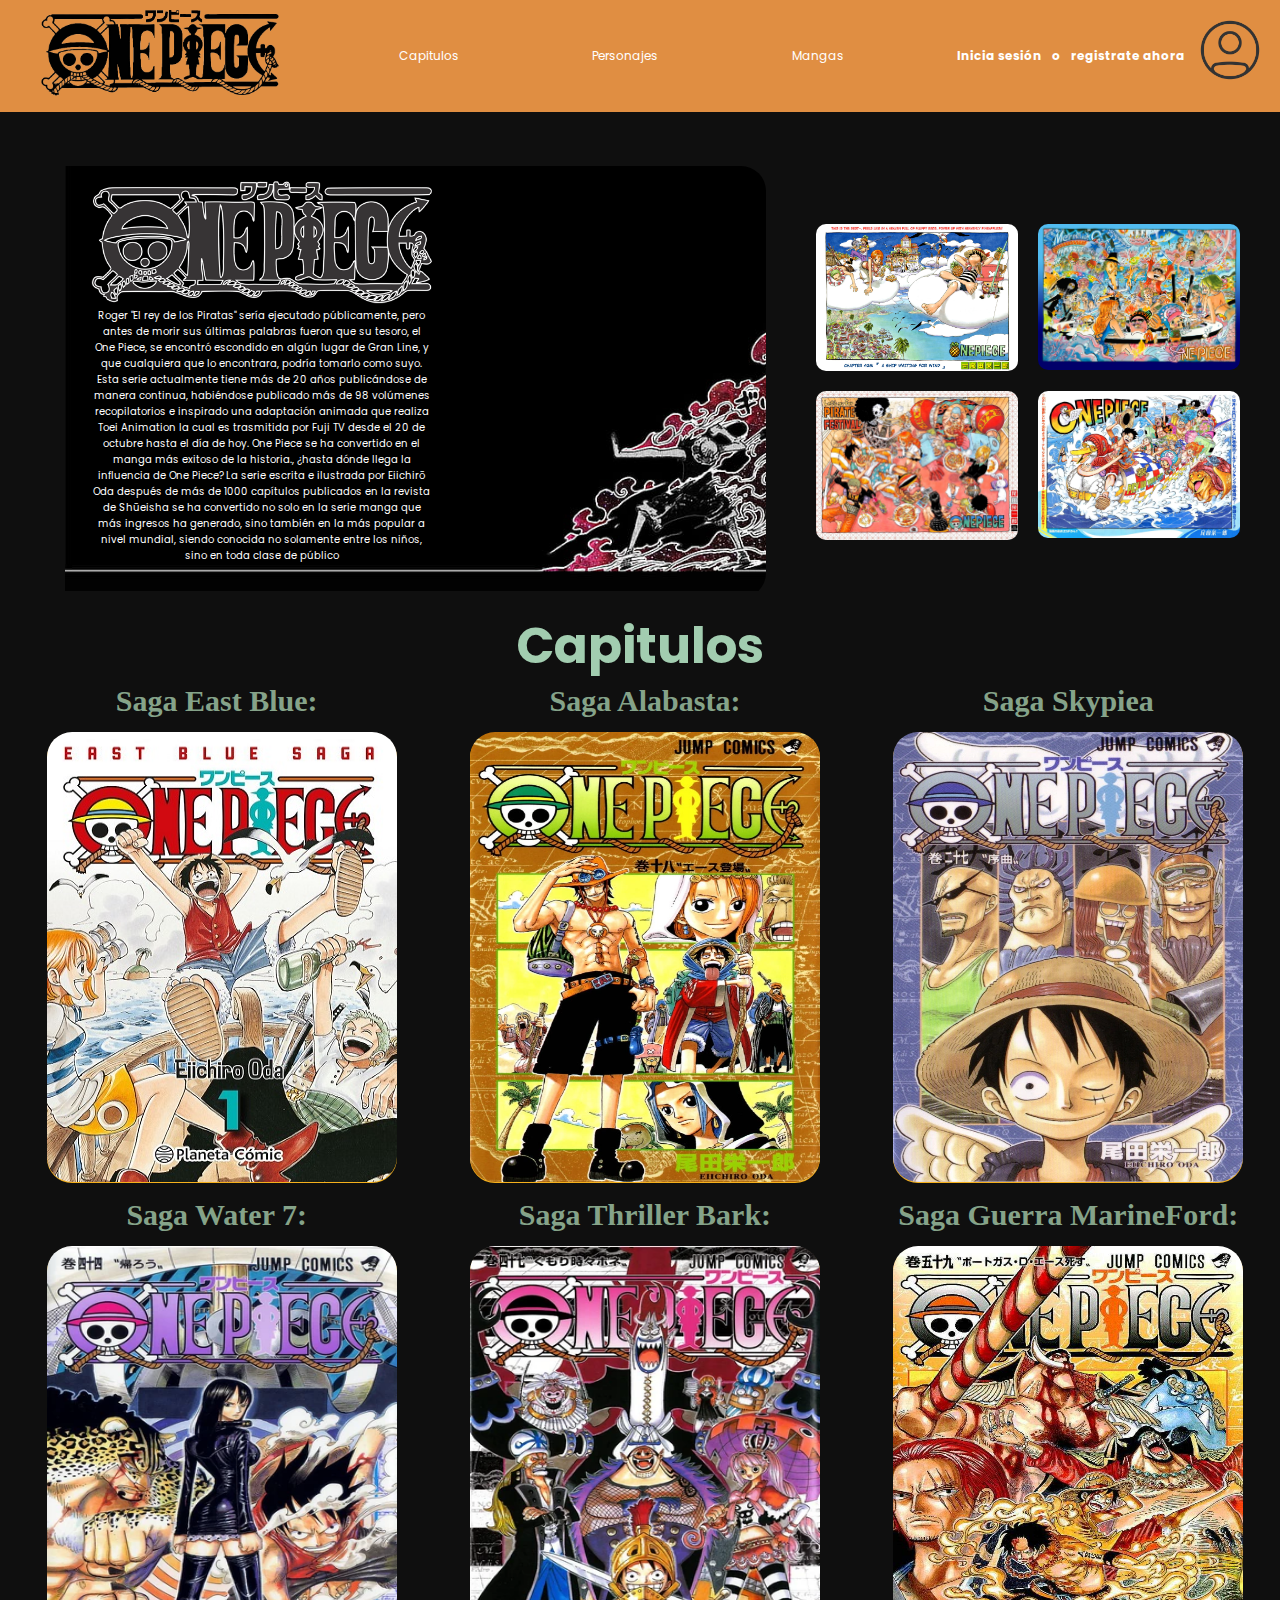
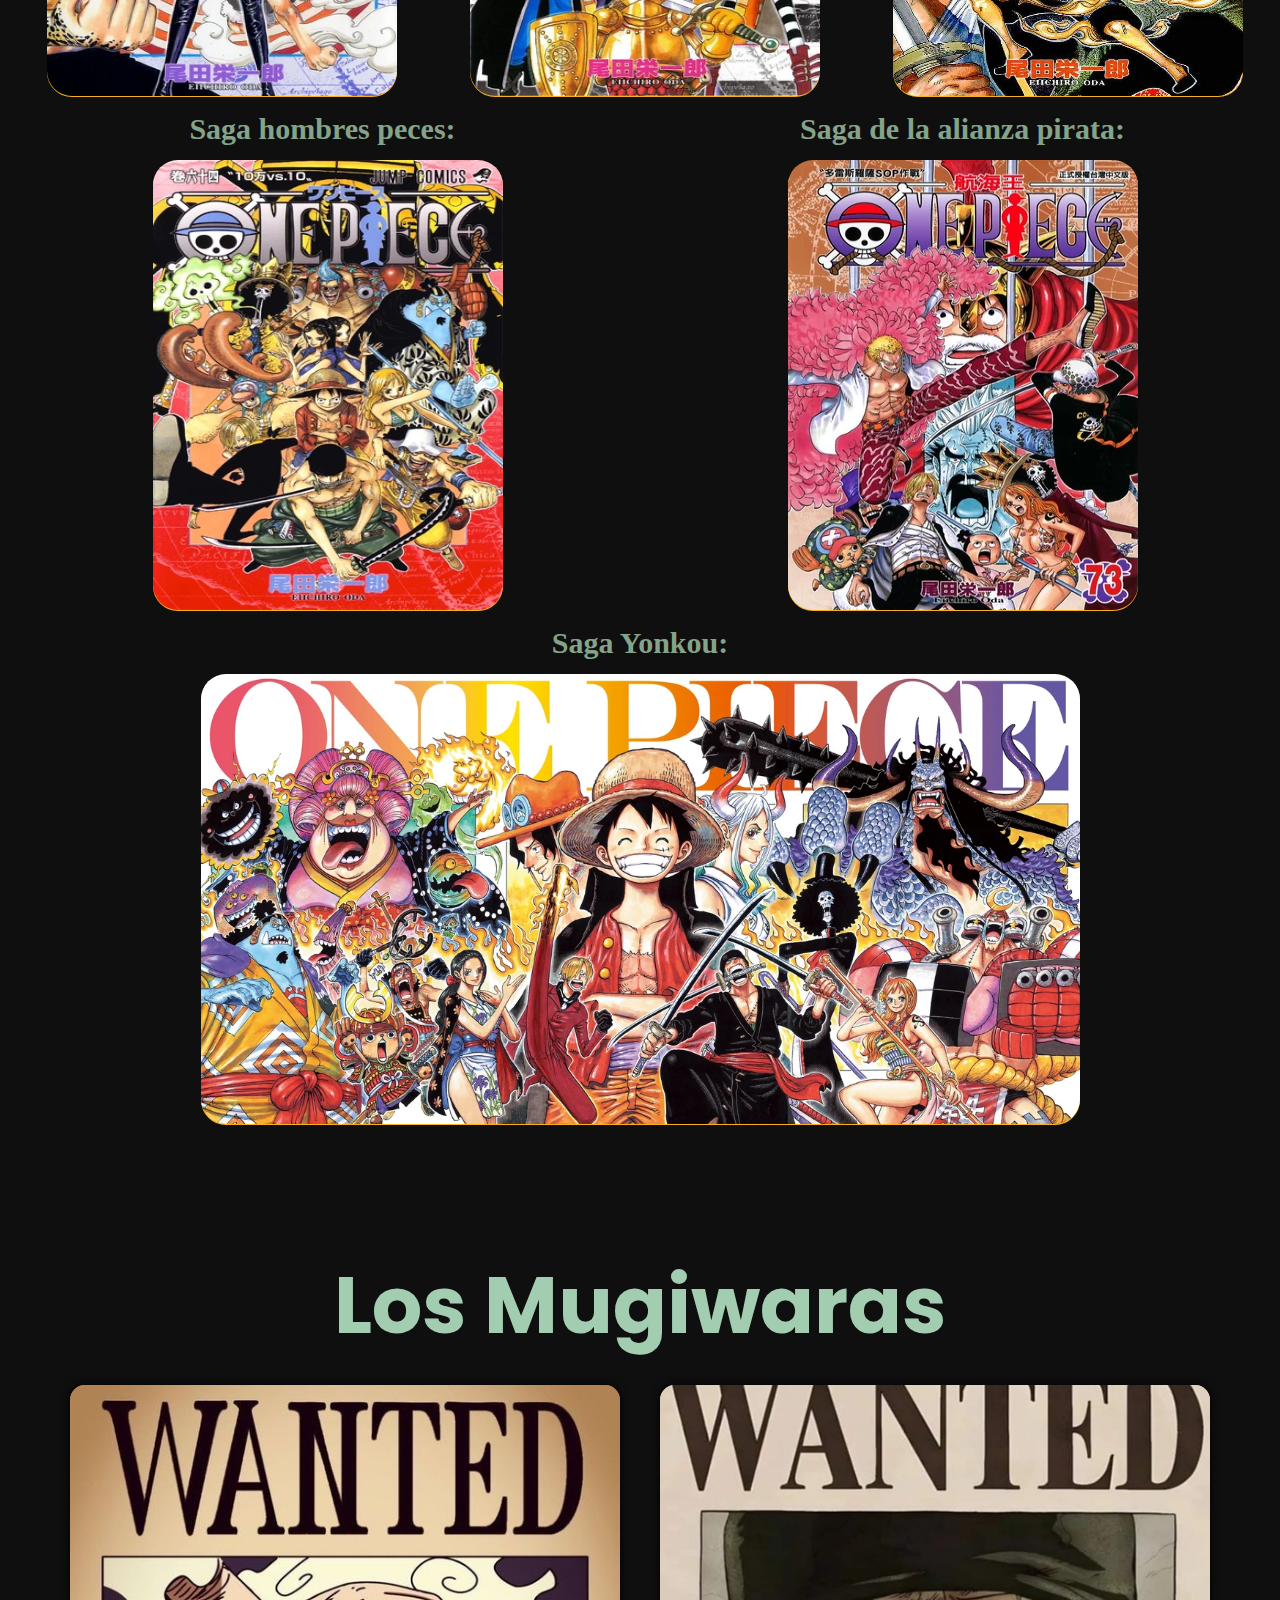
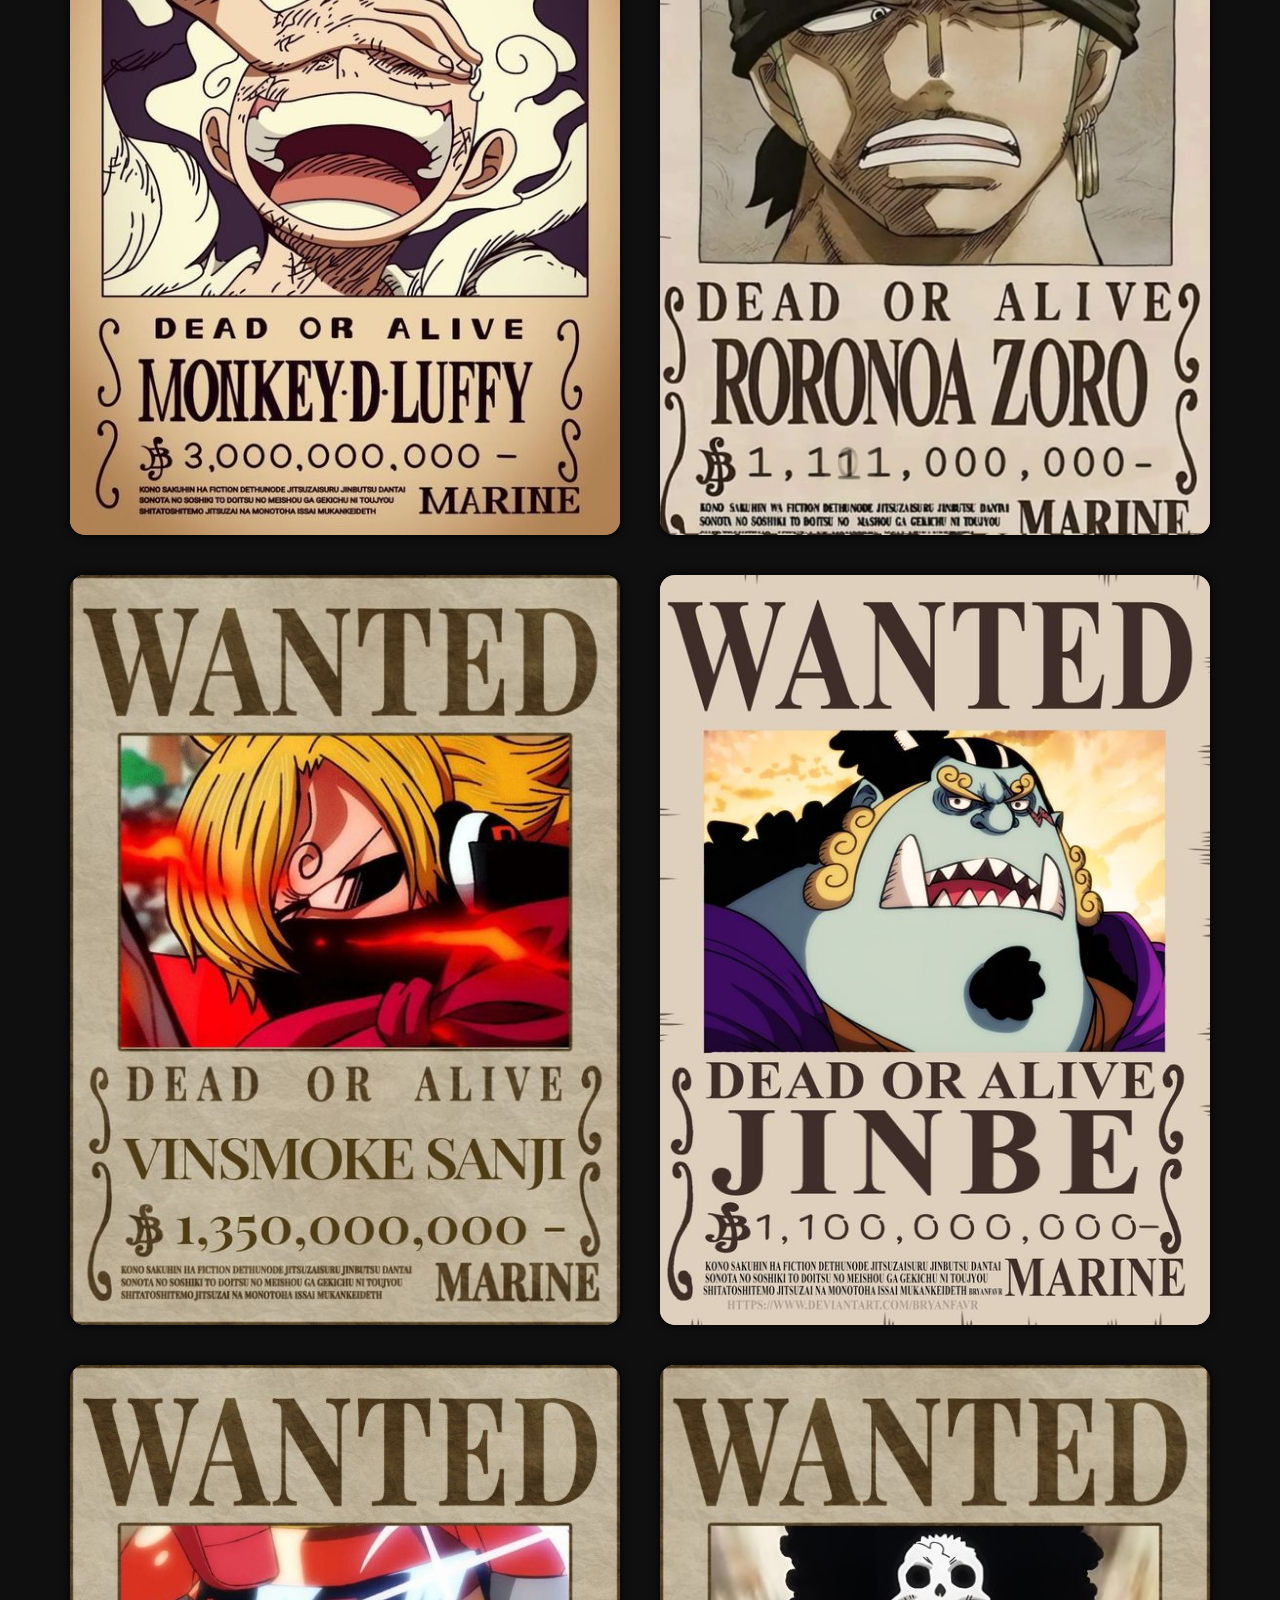
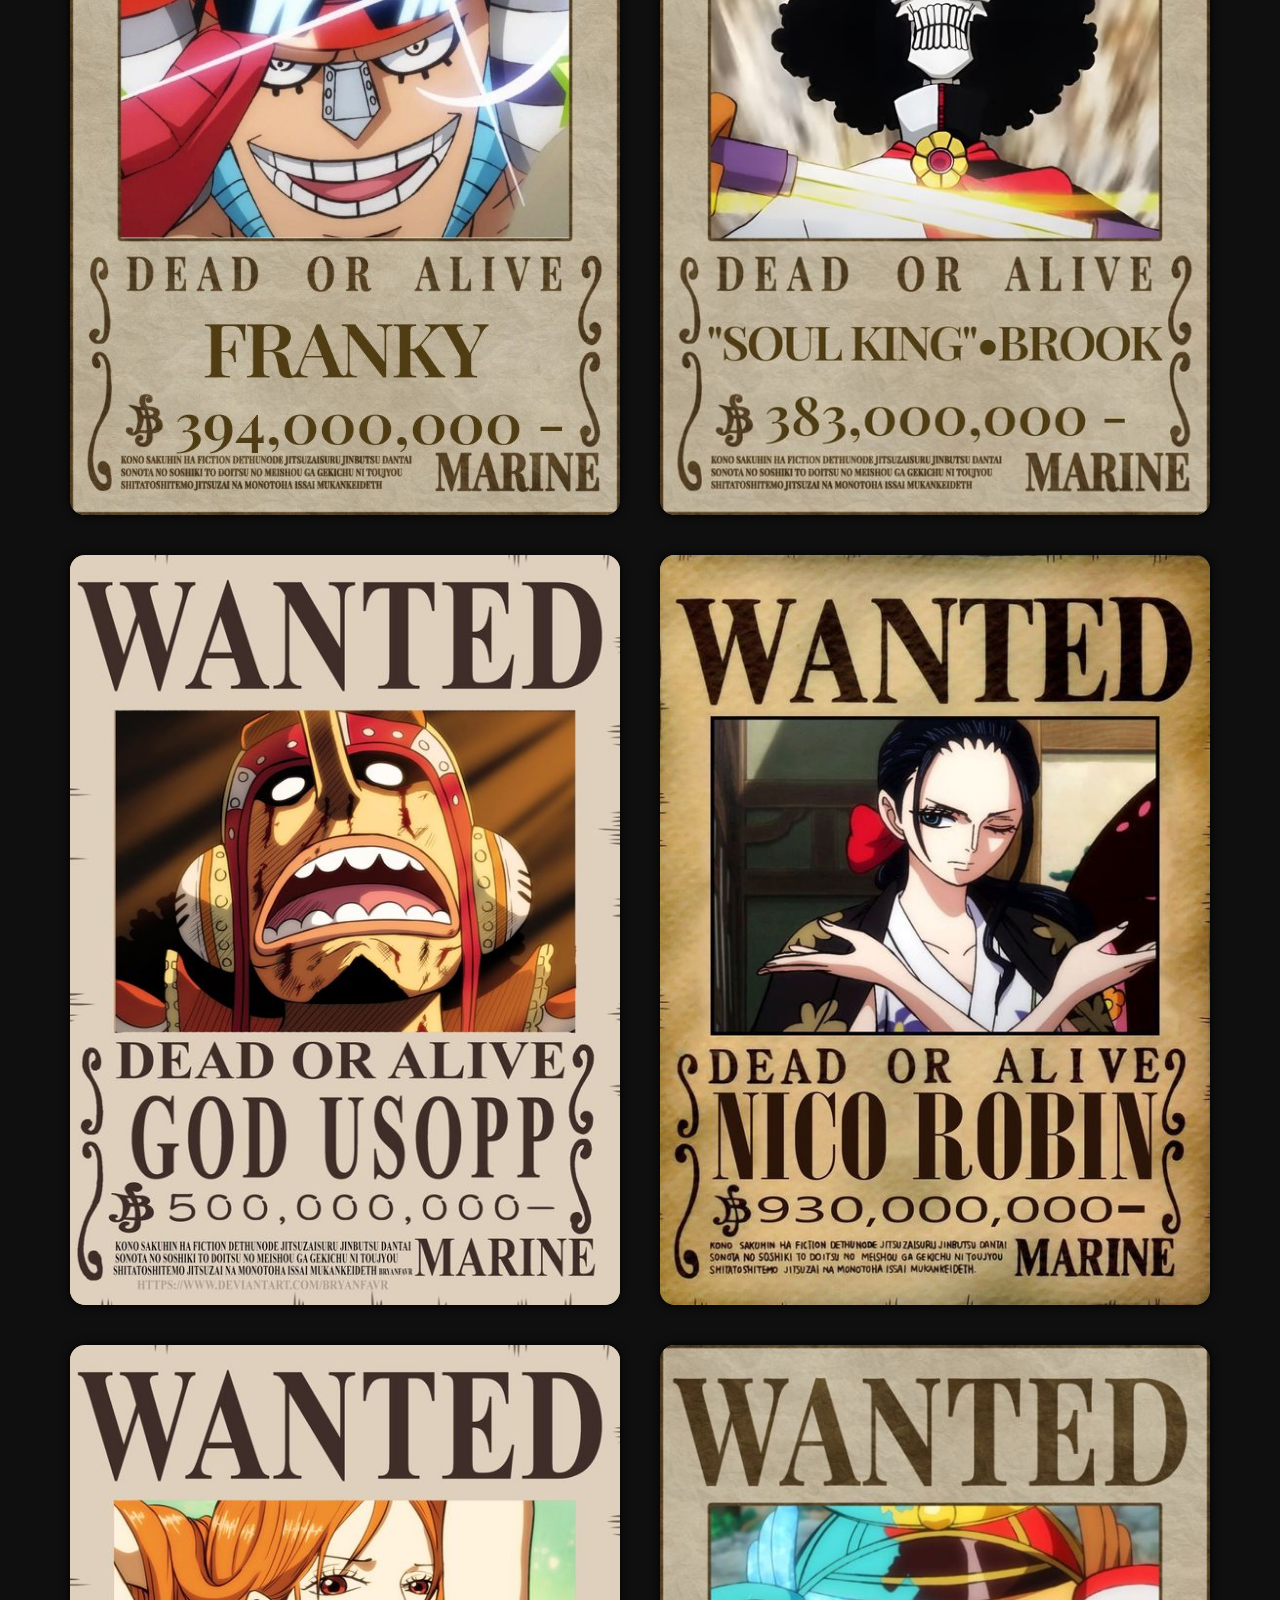
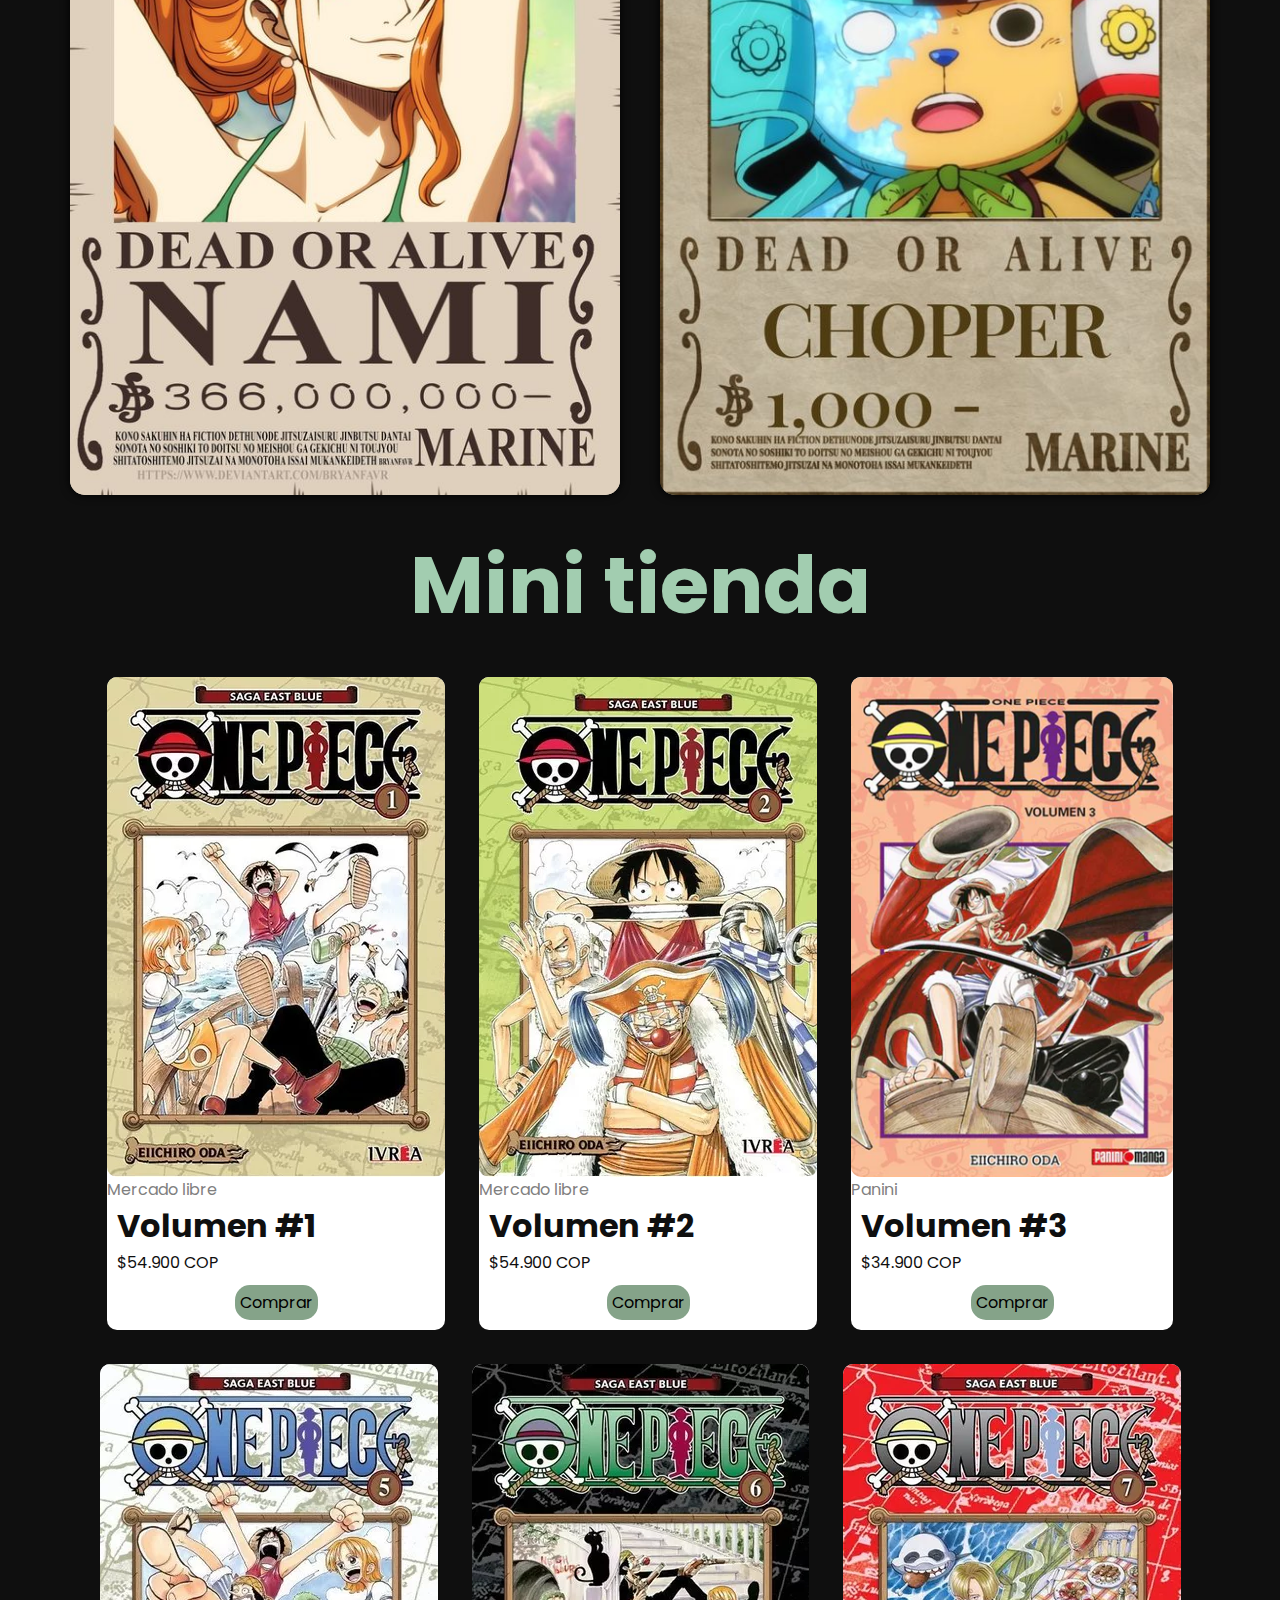
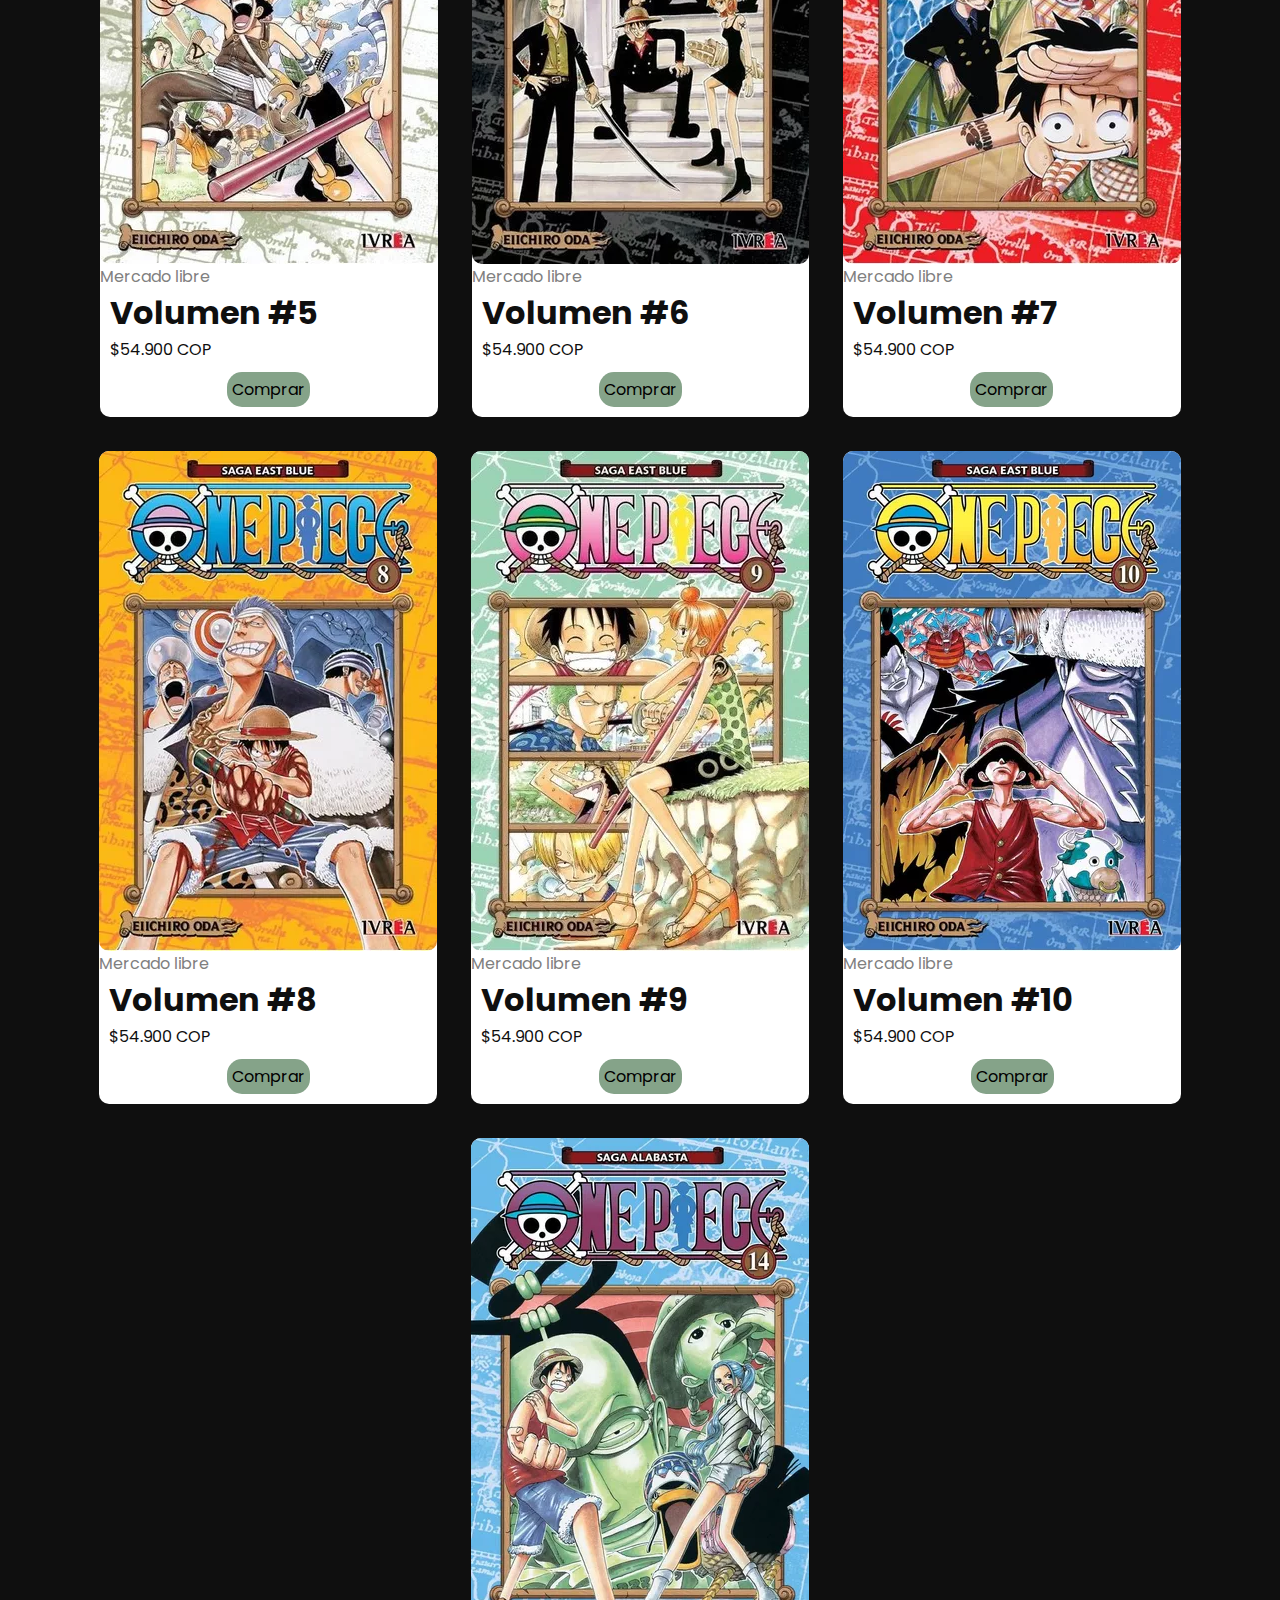
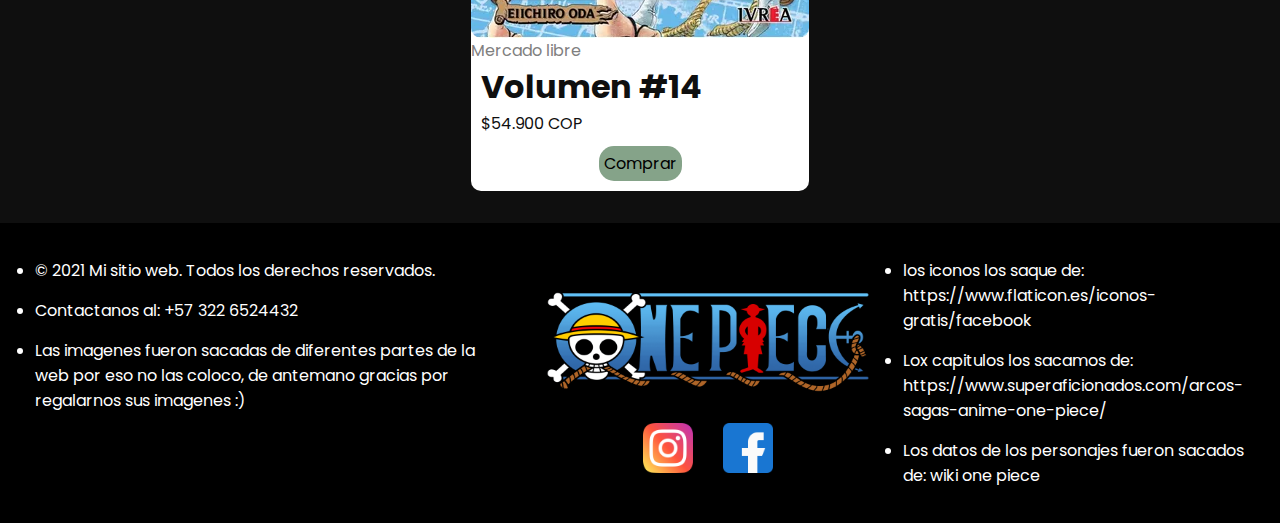
<file: index.html>
<!DOCTYPE html>
<html lang="es">

<head>
    <meta charset="UTF-8">
    <meta http-equiv="X-UA-Compatible" content="IE=edge">
    <meta name="viewport" content="width=device-width, initial-scale=1.0">
    <title>Wiki Piece</title>
    <link rel="shortcut icon" href="./Imagenes/0d8d07a763e83f93acf810ae2c523bd7.png" type="image/x-icon">
    <link rel="stylesheet" href="./styles.css">
    <meta name="viewport" content="width=device-width, user-scalable=no, initial-scale=1.0, maximum-scale=1.0, minimum-scale=1.0">
    <link rel="preconnect" href="https://fonts.googleapis.com">
    <link rel="preconnect" href="https://fonts.gstatic.com" crossorigin>
    <link href="https://fonts.googleapis.com/css2?family=Poppins:ital,wght@0,100;0,200;0,500;1,200;1,300;1,400&display=swap" rel="stylesheet">
</head>

<body>
    <section>
        <header>
            <div class="header">
                <img class="logo1" src="./Imagenes/4a7b9607bfacb357f4a8784fd6886ba4-removebg-preview.png" alt="">
    
                <a href="#Capitulos" class="btn2">
                    Capitulos
                </a>
                <a href="#Personajes" class="btn3">
                    Personajes
                </a>
                <a href="#Manga" class="btn1">
                    Mangas
                </a>
            <div class="ur">
                <a class="registro" href="./inicio sesion/inicio.html">Inicia sesión</a><p class="registro">o</p><a class="registro" href="./registro/registro.html">registrate ahora</a>
                <img class="usu"  src="./Imagenes/usu.png" alt=" usuario" > 
            </div>
            </div>

            <section class="mobile">
                <img class="logo-principal" src="Imagenes/4a7b9607bfacb357f4a8784fd6886ba4-removebg-preview.png" alt="">
                <button class="abrir-menu" id="abrir"><img src="Imagenes/menu-regular-24.png" alt=""></button>
                <nav class="nav" id="nav">
                    <button class="cerrar-menu" id="cerrar"><img class="cerrar-menu" src="Imagenes/menu-regular-24.png" alt=""></button>
                    <ul class="nav-list">
                        <li><a href="#Capitulos">Capitulos</a></li>
                        <li><a href="#Personajes">Personajes</a></li>
                        <li><a href="#Manga">Mangas</a></li>
                        <li><a href="./inicio sesion/inicio.html">Inicia Sesion</a></li>
                        <li><a href="./registro/registro.html">Registrarse</a></li>
                    </ul>
                </nav>
            </section>
        </header>
        <main>
            <section class="main-mobile">
                <div class="descripcion">
                    <p class="sipnopsis">
                        <img class="logo-sipnopsis" src="./Imagenes/54-547374_logos-transparent-one-piece-image-free-library-one.png" alt="">
                        Roger "El rey de los Piratas" sería ejecutado públicamente, pero antes
                        de
                        morir
                        sus últimas palabras fueron que su tesoro, el One Piece, se encontró escondido en
                        algún
                        lugar de Gran Line, y que cualquiera que lo encontrara, podría tomarlo como suyo.
                        Esta
                        serie
                        actualmente tiene más de 20 años publicándose de manera continua, habiéndose
                        publicado
                        más
                        de 98 volúmenes recopilatorios e inspirado una adaptación animada que realiza Toei
                        Animation
                        la cual es trasmitida por Fuji TV desde el 20 de octubre hasta el día de hoy. One
                        Piece
                        se
                        ha convertido en el manga más exitoso de la historia., ¿hasta dónde llega la
                        influencia
                        de
                        One Piece? La serie escrita e ilustrada por Eiichirō Oda después de más de 1000
                        capítulos
                        publicados en la revista de Shūeisha se ha convertido no solo en la serie manga que
                        más
                        ingresos ha generado, sino también en la más popular a nivel mundial, siendo
                        conocida no
                        solamente entre los niños, sino en toda clase de público
                    </p>
                </div>
<!--                 <div class="portadas">
                    <img class="portadas-color" src="./Imagenes/mini.jpg" alt="">
                    <img class="portadas-color" src="./Imagenes/mini2.jpg" alt="">
                    <img class="portadas-color" src="./Imagenes/mini3.jpeg" alt="">
                    <img class="portadas-color" src="./Imagenes/mini4.webp" alt="">
                </div>-->
            </section>
            <div class="contenedor-main">
                <div class="lado derecho">
                    <img class="img-sipnosis" src="./Imagenes/WhatsApp Image 2023-06-22 at 4.49.41 PM.jpeg" alt="">
                    <p class="main-sipnopsis">
                        <img src="./Imagenes/54-547374_logos-transparent-one-piece-image-free-library-one.png" alt="">
                        Roger "El rey de los Piratas" sería ejecutado públicamente, pero antes
                        de
                        morir
                        sus últimas palabras fueron que su tesoro, el One Piece, se encontró escondido en
                        algún
                        lugar de Gran Line, y que cualquiera que lo encontrara, podría tomarlo como suyo.
                        Esta
                        serie
                        actualmente tiene más de 20 años publicándose de manera continua, habiéndose
                        publicado
                        más
                        de 98 volúmenes recopilatorios e inspirado una adaptación animada que realiza Toei
                        Animation
                        la cual es trasmitida por Fuji TV desde el 20 de octubre hasta el día de hoy. One
                        Piece
                        se
                        ha convertido en el manga más exitoso de la historia., ¿hasta dónde llega la
                        influencia
                        de
                        One Piece? La serie escrita e ilustrada por Eiichirō Oda después de más de 1000
                        capítulos
                        publicados en la revista de Shūeisha se ha convertido no solo en la serie manga que
                        más
                        ingresos ha generado, sino también en la más popular a nivel mundial, siendo
                        conocida no
                        solamente entre los niños, sino en toda clase de público
                    </p>
                </div>
                <div class="imagens">
                    <img src="./Imagenes/mini.jpg" alt="">
                    <img src="./Imagenes/mini2.jpg" alt="">
                    <img src="./Imagenes/mini3.jpeg" alt="">
                    <img src="./Imagenes/mini4.webp" alt="">
                </div>

            </div>
        </main>
    </section>
    <section class="contenedor-capitulos">
        <h1 class="titulo-c" id="Capitulos">Capitulos</h1>
        <div class="capitulos">
            <p>
                <ul class="capitulos">

                    <div class="ca1">
                        <h3 class="saga">Saga East Blue:</h3>
                        <div class="c c-1">
                            <div class="imgsaga">
                                <img class="im" src="./Imagenes/one-piece-1-planeta.jpg" alt="">
                            </div>
                            <div class="pa">
                                <li>Arco Romance Dawn (o Arco Captain Morgan): episodios 1 a 4</li>
                                <li>Arco Orange Town (o Arco de Buggy, el payaso): episodios 4 a 8 </li>
                                <li>Jarabe Arco Vila: episodios 9 a 18 </li>
                                <li>Arco Baratie: episodios 19 a 30</li>
                                <li>Parque Arco Arlong: episodios 31 a 44 </li>
                                <li>Arco Banda de Buggy: After the Battle!: Episodios 46 y 47</li>
                                <li>Arco de Loguetown: episodios 45 y 48 a 53 </li>
                                <li>Arco Millenary Dragon: episodios 54 a 61 (arco de relleno) </li><br>
                            </div>
                        </div>
                    </div>

                    <div class="ca2">
                        <h3 class="saga">Saga Alabasta:</h3>
                        <div class="c c-2">
                            <div class="imgsaga">
                                <img class="im" src="./Imagenes/alabasta.jpg" alt="">
                            </div>
                            <div class="pa">
                                <li>Arco Reverse Mountain: episodios 62 y 63</li>
                                <li>Arco Whiskey Peak: episodios 64 a 67</li> 
                                <li>Arco Coby y Helmeppo: episodios 68 y 69</li>
                                <li> Arco Little Garden : episodios 70 a 77</li>
                                <li>Arco Isla Drum: episodios 78 a 91</li>
                                <li>Arco de alabastro: episodios 92 a 130</li>
                                <li>Arco post-alabastro: episodios 131 a 135 (arco de relleno)</li><br>
                            </div>
                        </div>  
                    </div>

                    <div class="ca3">
                        <h3 class="saga">Saga Skypiea</h3>
                        <div class="c c-3">
                            <div class="imgsaga">
                                <img class="im" src="./Imagenes/skypiea.webp" alt="">
                            </div>
                            <div class="pa">
                                <li>Arco Isla de los Corderos: episodios 136 a 138 (arco de relleno)</li>
                                <li>Arco Niebla Arcoiris: episodios 139 a 143 (arco de relleno)</li>
                                <li>Arco Jaya: episodios 144 a 152</li>
                                <li>Arco Skypiea: episodios 153 a 195</li>
                                <li>Arco G-8: episodios 196 a 206 (arco de relleno)</li><br>
                            </div>
                        </div>
                    </div>

                    <div class="ca4">
                        <h3 class="saga">Saga Water 7:</h3>
                        <div class="c c-4">
                            <div class="imgsaga">
                                <img class="im" src="./Imagenes/Volumen_44.webp" alt="">
                            </div>
                            <div class="pa">
                                <li>Arco Davy Back Fight (o Arco Long Ring Long Land): episodios 207 a 219</li>
                                <li>Arco Dream of the Ocean: episodios 220 a 224 (arco de relleno)</li>
                                <li>Arco Foxy Return: episodios 225 y 226 (arco de semi-relleno)</li>
                                <li>Arco Water 7: episodios 227 a 265</li>
                                <li>Arco Lobby de Enies: episodios 226 a 312</li>
                                <li>Arco Post-Enies Lobby: episodios 313 a 325</li><br>
                            </div>
                        </div>
                    </div>

                    <div class="ca5">
                        <h3 class="saga">Saga Thriller Bark:</h3>
                        <div class="c c-5">
                            <div class="imgsaga">
                                <img class="im" src="./Imagenes/Volumen_47.webp" alt="">
                            </div>
                            <div class="pa">
                                <li>Arco Adorable Earth: episodios 326 a 336 (arco de relleno)</li>
                                <li>Arco Thriller Bark: episodios 337 a 381</li>
                                <li>Arco Isla Spa: episodios 382 a 384 (arco de relleno)</li><br>
                            </div>
                        </div>
                    </div>

                    <div class="ca6">
                        <h3 class="saga">Saga Guerra MarineFord:</h3>
                        <div class="c c-6">
                            <div class="imgsaga">
                                <img class="im" src="./Imagenes/Marineford.jpg" alt="">
                            </div>
                            <div class="pa">
                                <li>Arco del archipiélago de Sabaody: episodios 385 a 407</li>
                                <li>Arco Amazon Lily: episodios 408 a 421</li>
                                <li>Arco Impel Down: episodios 422 a 425</li>
                                <li>Arco Blue Small-East: episodios 426 a 429; (arco de relleno)</li>
                                <li>Arco Impel Down: episodios 430 a 456 (continuación post-relleno)</li>
                                <li>Arco Marineford: episodios 457 a 489</li>
                                <li>Arco Post-Marineford: episodios 490 a 516</li><br>
                            </div>
                        </div>
                    </div>
                    
                    <div class="ca7">
                        <h3 class="saga">Saga hombres peces:</h3>
                        <div class="c c-7">
                            <div class="imgsaga">
                                <img class="im" src="./Imagenes/Volumen_64.webp" alt="">
                            </div>
                            <div class="pa">
                                <li>Arco Regreso a Sabaody: episodios 517 a 522</li>
                                <li>Arco Isla Tritones: episodios 523 a 574</li><br>
                            </div>
                        </div>
                    </div>

                    <div class="ca8">
                        <h3 class="saga">Saga de la alianza pirata:</h3>
                        <div class="c c-8">
                            <div class="imgsaga">
                                <img class="im" src="./Imagenes/Volumen_73.webp" alt="">
                            </div>
                            <div class="pa">
                                <li>Arco Z Ambition: episodios 575 a 578 (arco de relleno)</li>
                                <li>Arco Punk Hazard: episodios 579 a 625</li>
                                <li>Arch Buscando a César: episodios 626 a 628 (arco de relleno)</li>
                                <li>Arco Dressrosa: episodios 629 a 746</li>
                                <li>Arco Minas de Plata: episodios 747 a 750 (arco de relleno)</li><br>
                            </div>
                        </div>
                    </div>
                    
                    <div class="caja-saga-mobile">
                        <h3 class="saga">Saga Yonkou:</h3>
                        <div class="c c-10">
                            <div class="imgsaga">
                                <img class="imagen-saga-yonkou" src="./Imagenes/sagayonkou.jpg" alt="">
                            </div>
                            <div class="pa">
                                <li>Arco Zou: episodios 751 a 779</li>
                                <li>Arco Supernova Marine: episodios 780 a 782 (arco de relleno)</li>
                                <li>Arco Whole Cake: episodios 783 a 877</li>
                                <li>Arco Reverie: episodios 878 a 889</li>
                                <li>Arco País de Wano: episodios 890 a 894</li>
                                <li>Arco del Rey del Ácido Carbónico: episodios 895 y 896</li>
                                <li>Arco País de Wano (continuación): episodios 897 a 906</li>
                                <li>Arco/Episodio Madrugada de Romance: episodio 907 (episodio de relleno)</li>
                                <li>Arco País de Wano (continuación): episodios 908 a 1028</li>
                                <li>Arco El pasado de Uta: episodios 1029 a 1030 (arco de relleno)</li>
                                <li>Arco País de Wano (continuación): 1031 - 1067 (actualmente)</li><br>
                            </div>
                        </div>
                    </div>

                    <div class="ca9">
                        <h3 class="saga">Saga Yonkou:</h3>
                        <div class="c c-9">
                            <div class="imgsaga">
                                <img class="im im9" src="./Imagenes/sagayonkou-pc.jpg" alt="">
                            </div>
                            <div class="pa">
                                <li>Arco Zou: episodios 751 a 779</li>
                                <li>Arco Supernova Marine: episodios 780 a 782 (arco de relleno)</li>
                                <li>Arco Whole Cake: episodios 783 a 877</li>
                                <li>Arco Reverie: episodios 878 a 889</li>
                                <li>Arco País de Wano: episodios 890 a 894</li>
                                <li>Arco del Rey del Ácido Carbónico: episodios 895 y 896</li>
                                <li>Arco País de Wano (continuación): episodios 897 a 906</li>
                                <li>Arco/Episodio Madrugada de Romance: episodio 907 (episodio de relleno)</li>
                                <li>Arco País de Wano (continuación): episodios 908 a 1028</li>
                                <li>Arco El pasado de Uta: episodios 1029 a 1030 (arco de relleno)</li>
                                <li>Arco País de Wano (continuación): 1031 - 1067 (actualmente)</li><br>
                            </div>
                        </div>
                    </div>
                    
                </ul>
            </p>
        </div>
    </section>

        <h1 class="titulo-personajes">Los Mugiwaras</h1>
        <div id="Personajes" class="tripulacion">
            <div class="tarjeta">
                <div class="tarjeta-imagen"><img class="tarjeta-imagen-mobile" src="Imagenes/Luffy.jpg" alt=""></div>
                <div class="tarjeta-contenido">
                    <h1 class="tarjeta-titulo">Luffy</h1>
                    <p class="tarjeta-description">
                        Monkey D. Luffy  es un personaje de ficción y el protagonista principal del manga One Piece creado por Eiichirō Oda. Es apodado por los demás como "Sombrero de Paja", debido a su característico sombrero que lleva desde niño. Su cuerpo está hecho de goma, debido a haberse comido la Fruta Goma Goma (ゴムゴムの実 Gomu Gomu no Mi?). <br>
    
                        Es el capitán de la tripulación pirata conocida como los Piratas de Sombrero de Paja, fundada por él mismo para cumplir su sueño de encontrar el One Piece. Es originario del East Blue. Su recompensa es de 3.000.000.000. Forma parte de los llamados "La Peor Generación"; piratas cuya infamia es bien conocida por el mundo. Tras los eventos en el País de Wano, se le consideró uno de "Los Cuatro Emperadores", los cuatro piratas más peligrosos a ojos del mundo. <br>
                        Su principal motivación en la serie es convertirse en el Rey de los Piratas encontrando el One Piece (tesoro que encontró el anterior Rey de los Piratas, Gol D. Roger), una tarea que él continúa sin importar lo que le oponga resistencia, ya que nunca se rinde, sin importar el peligro o el obstáculo que tenga enfrente. Principalmente la serie One Piece se enfoca en las aventuras de Luffy y su tripulación a través del Grand Line. Aunque comúnmente es torpe e imprudente, se pone serio cuando alguien se encuentra en peligro, siendo alguien de temer, especialmente si es su tripulación, a los que considera su familia. 
                    </p>
                    <a class="tarjeta-boton" href="https://onepiece.fandom.com/es/wiki/Monkey_D._Luffy">¡Ver mas!</a>
                </div>
                </div>
            <div class="tarjeta2">
                <div class="tarjeta-imagen2"><img class="tarjeta-imagen-mobile" src="Imagenes/Zoro.jpg" alt=""></div>
                <div class="tarjeta-contenido2">
                    <h1 class="tarjeta-titulo">Zoro</h1>
                    <p class="tarjeta-description2">Roronoa Zoro  también conocido como "El Cazador de Piratas Roronoa Zoro", es uno de los personajes principales del manga One Piece. <br>
    
                        Fue el primer miembro en unirse a Luffy como tripulante, convirtiéndose en el combatiente1​2​ de la tripulación, y uno de sus dos espadachines, siendo el otro Brook. Es catalogado como miembro del "Trío Monstruoso", ya que es uno de los tres luchadores más fuertes en la tripulación junto con Luffy y Sanji, siendo por ello este último y Zoro vistos como la mano derecha de Luffy.3​ <br>
                        
                        Es famoso por ser un diestro de la espada, siendo usuario del estilo Santōryū, también por su mal sentido de orientación que lo lleva a estar perdiéndose constantemente y por su fuerza sobrehumana. Su sueño es convertirse en el mejor espadachín del mundo. <br>
                        
                        Zoro fue catalogado como uno de los once piratas novatos a los que se refierían como "Los Once Supernovas" a su llegada al Archipiélago Sabaody con recompensas superiores a Berrysymbol.png100.000.000, en la décima posición con una recompensa de 120.000.000 sobre su cabeza, y junto con ellos, tras el salto temporal es uno de los piratas conocidos como "La Peor Generación". Durante mucho tiempo tuvo la segunda recompensa más alta de la tripulación, hasta después de los acontecimientos de Totto Land, siendo superado por Sanji y Jinbē, quedando como el cuarto tripulante con la recompensa más alta, hasta que después de los eventos en el País de Wano volvió a ser el segundo, obteniendo su recompensa actual de Berrys 111.000.000. <br>
                    </p>
                    <a class="tarjeta-boton2" href="https://onepiece.fandom.com/es/wiki/Roronoa_Zoro">¡Ver mas!</a>
                </div>
            </div>
            <div class="tarjeta3">
                <div class="tarjeta-imagen3"><img class="tarjeta-imagen-mobile" src="Imagenes/Sanji.jpg" alt=""></div>
                <div class="tarjeta-contenido3">
                    <h1 class="tarjeta-titulo">Sanji</h1>
                    <p class="tarjeta-description3">es el cocinero de los Piratas de Sombrero de Paja. Es el quinto miembro de la tripulación, y el cuarto en unirse. Él nació en el North Blue, siendo el primer tripulante en no ser originario del East Blue. <br>
    
                        Nacido como el cuarto hijo de la familia Vinsmoke, y por ende como uno de los príncipes del Reino de Germa, Sanji se exilió de su país y renegó de su familia, yéndose al East Blue y pasando a trabajar como cocinero en el Baratie, hasta que decidió unirse a la banda. Es considerado parte del Trío Monstruoso (怪物三人組 Kaibutsu San-ningumi?) junto a Luffy y Zoro; y, como tal, es uno de los combatientes más fuertes de la tripulación. Su sueño es encontrar el mar legendario conocido como All Blue. <br>
                        
                        Después de los acontecimientos del arco de Whole Cake Island obtuvo una recompensa de 330.000.000 siendo así la tercera mas alta de la tripulación, superada solo por la de Jinbe y Luffy. A pesar de haber renunciado al apellido de su familia, el Gobierno Mundial le sigue reconociendo como parte de esta, estando su nombre de nacimiento en su cartel de recompensa. <br>
                        
                        Actualmente posee una recompensa de 1.032.000.000 que obtuvo después de los acontecimientos del arco del País de Wano, siendo la cuarta recompensa más alta de la tripulación superada por la de Luffy, Zoro y Jinbe.
                    </p>
                    <a href="https://onepiece.fandom.com/es/wiki/Sanji" class="tarjeta-boton3">¡Ver mas!</a>
                </div>
            </div>
            <div class="tarjeta4">
                <div class="tarjeta-imagen4"><img class="tarjeta-imagen-mobile" src="Imagenes/Jinbe.jpg" alt=""></div>
                <div class="tarjeta-contenido4">
                    <h1 class="tarjeta-titulo">Jinbe</h1>
                    <p class="tarjeta-description4">Jinbe el Caballero del Mar (海侠のジンベエ Kaikyō no Jinbē?) es el timonel de los Piratas de Sombrero de Paja, siendo el décimo miembro de la banda y el noveno en unirse. Es un gyojin tiburón ballena, que sirvió como antiguo capitán de los Piratas del Sol y como miembro de los Siete Señores de la Guerra del Mar.
                        Su nombre fue mencionado por primera vez por Yosaku cuando explicó el sistema de los Siete Señores de la Guerra del Mar. Sin embargo, fue introducido mucho más tarde en el arco de Impel Down. Renunció a su título como uno de los Siete Señores de la Guerra del Mar en la Batalla de Marineford, aliándose a los Piratas de Barbablanca. Durante la guerra formó una amistad con Monkey D. Luffy, y más tarde se alió con él para evitar el golpe de estado de los Nuevos Piratas Gyojin a la familia Neptune y al Reino de Ryugu. Incluso fue invitado a unirse a los Piratas de Sombrero de Paja, pero declinó debido a que aún estaba afiliado a Big Mom; sin embargo, afirmó que una vez termine sus asuntos pendientes él aceptaría y se uniría a la tripulación. <br>
                        
                        Su primera recompensa fue de Belly76.000.000. Con el tiempo, tras convertirse en el capitán de los Piratas del Sol, su recompensa se elevó a 250.000.000. Tras abandonar su puesto como uno de los Siete Señores de la Guerra del Mar, su recompensa subió nuevamente a Belly438.000.000. Tras unirse definitivamente a los Piratas de Sombrero de Paja y por participar en el asalto a Onigashima, su recompensa fue incrementada a 1.100.000.000.
                    </p>
                    <a class="tarjeta-boton4" href="https://onepiece.fandom.com/es/wiki/Jinbe">¡Ver mas!</a>
                </div>
            </div>
            <div class="tarjeta5">
                <div class="tarjeta-imagen5"><img class="tarjeta-imagen-mobile" src="Imagenes/Franky.jpg" alt=""></div>
                <div class="tarjeta-contenido5">
                    <h1 class="tarjeta-titulo">Franky</h1>
                    <p class="descripcion">Franky (フランキー Furankī?) cuyo verdadero nombre es Cutty Flam (カティ・フラム Kati Furamu?), es un cyborg (mitad androide, mitad humano) quien era el líder de la Familia Franky, un grupo de desmanteladores de Water 7 que hacen a la vez el trabajo de cazadores de recompensas. <br>
    
                        Tras los eventos de Dressrosa cuenta con una recompensa de 94.000.000. <br>
                        
                        Es el octavo miembro de la tripulación de Luffy, tomando el puesto de carpintero. Franky nació en el South Blue. Su sueño es construir una nave que sea capaz de viajar por todo el mundo. Ya construyó esta nave, el Thousand Sunny, y ahora debe verificar que navegue por todo el mundo (como alguna vez lo hizo el Oro Jackson, el barco de Gol D. Roger) y vigilar sus fallos y repararlos.
                    </p>
                    <a href="https://onepiece.fandom.com/es/wiki/Franky" class="tarjeta-boton5">¡Ver mas!</a>
                </div>
            </div>
            <div class="tarjeta6">
                <div class="tarjeta-imagen6"><img class="tarjeta-imagen-mobile" src="Imagenes/Brook.jpg" alt=""></div>
                <div class="tarjeta-contenido6">
                    <h1 class="tarjeta-titulo">Brook</h1>
                    <p class="tarjeta-description6">Es un esqueleto viviente que encontraron en un barco fantasma solo, porque habían envenenado a toda su anterior tripulación. Es el consumidor de una fruta del diablo, más concretamente la fruta Yomi Yomi, y ahora es un no-muerto traído de vuelta al mundo de los vivos como un pseudo-inmortal, debido a sus poderes. Es el noveno miembro de la banda y el octavo en aceptar unirse a la banda de Luffy, quien llevaba esperando ansiosamente un músico en su tripulación desde el comienzo de su aventura. <br>
    
                        Al principio de su historia como pirata formó parte de los Piratas Rumbar, llegando incluso a ser seleccionado como capitán por parte de lo que quedaba de la tripulación original después de que el anterior portador de ese cargo cayese enfermo junto a otros tripulantes. Brook es particularmente el más cercano a Laboon y carga consigo la última canción que compartió con su antigua tripulación, grabada en un Tone Dial, antes de que todos murieran, para ser entregada a la ballena que consideraban parte de la misma banda pirata. Antes de eso, fue el líder de un convoy de batalla en una isla, hasta el momento, desconocida.
                    </p>
                    <a href="https://onepiece.fandom.com/es/wiki/Brook" class="tarjeta-boton6">¡Ver mas!</a>
                </div>
            </div>
            <div class="tarjeta7">
                <div class="tarjeta-imagen7"><img class="tarjeta-imagen-mobile" src="Imagenes/Usopp.jpg" alt=""></div>
                <div class="tarjeta-contenido7">
                    <h1 class="tarjeta-titulo">Ussop</h1>
                    <p class="tarjeta-description7">Usopp (ウソップ Usoppu?) es el francotirador de los Piratas de Sombrero de Paja. Es el cuarto miembro de la tripulación y el tercero en unirse oficialmente. A pesar de abandonar la banda en el arco de Water 7, se volvió a unir en el arco del regreso a Water 7. <br>
    
                        Es proveniente de la villa Syrup en el East Blue. Ahí ejerció como capitán de los Piratas de Usopp, pero tras los eventos del arco de Villa Syrup, se unió a los Sombrero de Paja. Su sueño es convertirse en un valiente guerrero de los mares como su padre. Su recompensa actual es de Belly500.000.000.
                    </p>
                    <a class="tarjeta-boton7" href="https://onepiece.fandom.com/es/wiki/Usopp">¡Ver mas!</a>
                </div>
            </div>
            <div class="tarjeta8">
                <div class="tarjeta-imagen8"><img class="tarjeta-imagen-mobile" src="Imagenes/Robin.jpg" alt=""></div>
                <div class="tarjeta-contenido8">
                    <h1 class="tarjeta-titulo">Nico Robin</h1>
                    <p class="tarjeta-description8">Nico Robin (ニコ・ロビン Niko Robin?), también conocida por sus epítetos: Niña Demonio (悪魔の子 Akuma no Ko?) y La Luz de la Revolución (革命の灯 Kakumei no Tomoshibi?) es la arqueóloga de los Piratas de Sombrero de Paja. Es el séptimo miembro de la tripulación y el sexto en unirse, haciéndolo al final del arco de Arabasta. Dejó temporalmente a la tripulación durante el arco de Water 7, pero se reincorporó durante el arco de Enies Lobby. <br>
    
                        Su sueño es conocer la verdadera historia investigando en los poneglyphs. Actualmente ofrecen una recompensa de Belly930.000.000 por su cabeza, siendo la quinta más alta de toda su tripulación. <br>
                        
                        Es la única superviviente del Clan de Ohara, sucediendo a todos sus predecesores como arqueóloga, y fue la mano derecha del jefe de la organización criminal Baroque Works bajo el alias de Miss All Sunday (ミス・オールサンデー Misu Ōrusandē?). También consumió la fruta Hana Hana.
                    </p>
                    <a class="tarjeta-boton8" href="https://onepiece.fandom.com/es/wiki/Nico_Robin">¡Ver mas!</a>
                </div>
            </div>
            <div class="tarjeta9">
                <div class="tarjeta-imagen9"><img class="tarjeta-imagen-mobile" src="Imagenes/Nami.jpg" alt=""></div>
                <div class="tarjeta-contenido9">
                    <h1 class="tarjeta-titulo">Nami</h1>
                    <p class="tarjeta-description9">Nami (ナミ Nami?), apodada Gata Ladrona (泥棒猫 Dorobō Neko?), es una pirata y la navegante de los Piratas del Sombrero de Paja, así como una de las protagonistas principales de la serie. Es el tercer miembro de la tripulación y la segunda en unirse, haciéndolo oficialmente durante el arco de Arlong Park. <br>
    
                        Ella era anteriormente un miembro de los Piratas de Arlong e inicialmente se unió a los de Sombrero de Paja con el fin de robarles, pero se unió oficialmente tras rebelarse contra Arlong y su posterior derrota a manos de Luffy. Actualmente posee una recompensa de Belly366.000.000.
                    </p>
                    <a class="tarjeta-boton9" href="https://onepiece.fandom.com/es/wiki/Nami">¡Ver mas!</a>
                </div>
            </div>
            <div class="tarjeta10">
                <div class="tarjeta-imagen10"><img class="tarjeta-imagen-mobile" src="Imagenes/Chopper.jpg" alt=""></div>
                <div class="tarjeta-contenido10">
                    <h1 class="tarjeta-titulo">Chopper</h1>
                    <p class="descripcion">Tony Tony Chopper (トニートニー・チョッパー?) ,normalmente llamado Chopper y apodado "El amante del algodón de azúcar", es un personaje del manga One Piece. Es el médico de la tripulación de Monkey D. Luffy. Es el único tripulante nacido en Grand Line, en la Isla Drum. <br>
    
                        Sobre su cabeza pesa la recompensa de Berrysymbol.png1000, siendo el personaje con la segunda recompensa más baja en la serie (después de la de Berrysymbol.png500 de Bepo) debido a que es visto como la mascota de la tripulación.Su sueño es poder dominar el mundo.La nueva gorra que usa después de los dos años es un protector de su gorra original.
                    </p>
                    <a href="https://onepiece.fandom.com/es/wiki/Tony_Tony_Chopper" class="tarjeta-boton10">¡Ver mas!</a>
                </div>
            </div>
        </div>

        <section class="manga" >
            <h3 class="titulo-tienda" id="Manga">Mini tienda</h3>
            <div class="contenedor-compras">
                        
                <div class="volumenes vol1">
                    <img class="imgvolu" src="Imagenes/v1.webp" alt="">
                    <p class="tienda">Mercado libre</p>
                    <div class="text">
                        <h1>Volumen #1</h1>
                        <p class="precio">$54.900 COP</p>
                    </div>
                    <a class="compra" target="_blank" href="https://articulo.mercadolibre.com.co/MCO-516797480-one-piece-mangas-tomos-originales-panini-manga-_JM#position=2&search_layout=stack&type=item&tracking_id=22a93b40-2831-442a-82d8-e8a167437551">Comprar</a>
                </div>

                <div class="volumenes vol2">
                    <img class="imgvolu" src="Imagenes/v2.webp" alt="">
                    <p class="tienda">Mercado libre</p>
                    <div class="text">
                        <h1>Volumen #2</h1>
                        <p class="precio">$54.900 COP</p>
                    </div>
                    <a class="compra" target="_blank" href="https://articulo.mercadolibre.com.co/MCO-516797480-one-piece-mangas-tomos-originales-panini-manga-_JM?attributes=VG9tbw%3D%3D%3AMDIgSVZSRUE%3D&quantity=1">Comprar</a>
                </div>

                <div class="volumenes vol3">
                    <img class="imgvolu v3" src="Imagenes/v3.png" alt="">
                    <p class="tienda">Panini</p>
                    <div class="text">
                        <h1>Volumen #3</h1>
                        <p class="precio">$34.900 COP</p></div>
                    <a class="compra" target="_blank" href="https://paninitienda.com/collections/one-piece/products/one-piece-n3-qmopi003-panini?nosto_source=cmp&nosto=8245328">Comprar</a>
                </div>

                <div class="volumenes vol5">
                    <img class="imgvolu" src="Imagenes/v5.webp" alt="">
                    <p class="tienda">Mercado libre</p>
                    <div class="text">
                        <h1>Volumen #5</h1>
                        <p class="precio">$54.900 COP</p></div>
                    <a class="compra" target="_blank" href="https://articulo.mercadolibre.com.co/MCO-516797480-one-piece-mangas-tomos-originales-panini-manga-_JM?attributes=VG9tbw%3D%3D%3AMDUgSVZSRUE%3D&quantity=1">Comprar</a>
                </div>

                <div class="volumenes vol6">
                    <img class="imgvolu" src="Imagenes/v6.webp" alt="">
                    <p class="tienda">Mercado libre</p>
                    <div class="text">
                        <h1>Volumen #6</h1>
                        <p class="precio">$54.900 COP</p>
                    </div>
                    <a class="compra" target="_blank" href="https://articulo.mercadolibre.com.co/MCO-516797480-one-piece-mangas-tomos-originales-panini-manga-_JM?attributes=VG9tbw%3D%3D%3AMDYgSVZSRUE%3D&quantity=1">Comprar</a>
                </div>

                <div class="volumenes vol7">
                    <img class="imgvolu" src="Imagenes/v7.webp" alt="">
                    <p class="tienda">Mercado libre</p>
                    <div class="text"><h1>
                        Volumen #7</h1>
                        <p class="precio">$54.900 COP</p>
                    </div>
                    <a class="compra" target="_blank" href="https://articulo.mercadolibre.com.co/MCO-516797480-one-piece-mangas-tomos-originales-panini-manga-_JM?attributes=VG9tbw%3D%3D%3AMDcgSVZSRUE%3D&quantity=1">Comprar</a>
                </div>

                <div class="volumenes vol8">
                    <img class="imgvolu" src="Imagenes/v8.webp" alt="">
                    <p class="tienda">Mercado libre</p>
                    <div class="text"><h1>
                        Volumen #8</h1>
                        <p class="precio">$54.900 COP</p>
                    </div>
                    <a class="compra" target="_blank" href="https://articulo.mercadolibre.com.co/MCO-516797480-one-piece-mangas-tomos-originales-panini-manga-_JM?attributes=VG9tbw%3D%3D%3AMDggSVZSRUE%3D&quantity=1">Comprar</a>
                </div>

                <div class="volumenes vol9">
                    <img class="imgvolu" src="Imagenes/v9.webp" alt="">
                    <p class="tienda">Mercado libre</p>
                    <div class="text">                   
                        <h1>Volumen #9</h1>
                        <p class="precio">$54.900 COP</p></div>
                    <a class="compra" target="_blank" href="https://articulo.mercadolibre.com.co/MCO-516797480-one-piece-mangas-tomos-originales-panini-manga-_JM?attributes=VG9tbw%3D%3D%3AMDkgSVZSRUE%3D&quantity=1">Comprar</a>
                </div>

                <div class="volumenes vol10">
                    <img class="imgvolu" src="Imagenes/v10.webp" alt="">
                    <p class="tienda">Mercado libre</p>
                    <div class="text">
                        <h1>Volumen #10</h1>
                        <p class="precio">$54.900 COP</p>
                    </div>
                    <a class="compra" target="_blank" href="https://articulo.mercadolibre.com.co/MCO-516797480-one-piece-mangas-tomos-originales-panini-manga-_JM?attributes=VG9tbw%3D%3D%3AMTAgSVZSRUE%3D&quantity=1">Comprar</a>
                </div>

                <div class="volumenes vol14">
                    <img class="imgvolu" src="Imagenes/v14.webp" alt="">
                    <p class="tienda">Mercado libre</p>
                    <div class="text">        
                        <h1>Volumen #14</h1>
                        <p class="precio">$54.900 COP</p>
                    </div>
                    <a class="compra" target="_blank" href="https://articulo.mercadolibre.com.co/MCO-516797480-one-piece-mangas-tomos-originales-panini-manga-_JM?attributes=VG9tbw%3D%3D%3AMTQgSVZSRUE%3D&quantity=1">Comprar</a>
                </div>
            </div>
        </section>

        <footer>
            <div class="contenedor">
                <ul>
                    <li>© 2021 Mi sitio web. Todos los derechos reservados.</li>
                    <li>Contactanos al: +57 322 6524432</li>
                    <li class="imagenest">Las imagenes fueron sacadas de diferentes partes de la web por eso no las coloco, de antemano gracias por regalarnos sus imagenes :)</li>
                </ul>
            </div>  
            <div class="imagenes-redes">
                <img src="./Imagenes/One-Piece-Logo.png" alt="" class="imgf">
                <a href="https://www.instagram.com/wikionepiece_27/"><img src="./Imagenes/instagram (1).png" alt="logo instagram" class="logo in"></a>
                <a href="https://www.facebook.com/profile.php?id=100093976067213"><img src="./Imagenes/facebook.png" alt="logo facebook" class="logo f"></a>
            </div>
            <div class="imagenes-redes-mobile">
                <img src="./Imagenes/One-Piece-Logo.png" alt="" class="imgf">
                <a href="https://www.facebook.com/profile.php?id=100093976067213"><img src="./Imagenes/facebook.png" alt="logo facebook" class="logo f"></a>
                <a href="https://www.instagram.com/wikionepiece_27/"><img src="./Imagenes/instagram (1).png" alt="logo instagram" class="logo in"></a>
            </div>
            <div class="container1"> 
                <ul>  
                    <li><p>los iconos los saque de: https://www.flaticon.es/iconos-gratis/facebook</p></li>
                    <li><p>Lox capitulos los sacamos de: https://www.superaficionados.com/arcos-sagas-anime-one-piece/</p></li>
                    <li>Los datos de los personajes fueron sacados de: wiki one piece</li>
                </ul>
            </div>            
        </footer>
        <script src="./main.js"></script>
    </body>
    
</html>
</file>
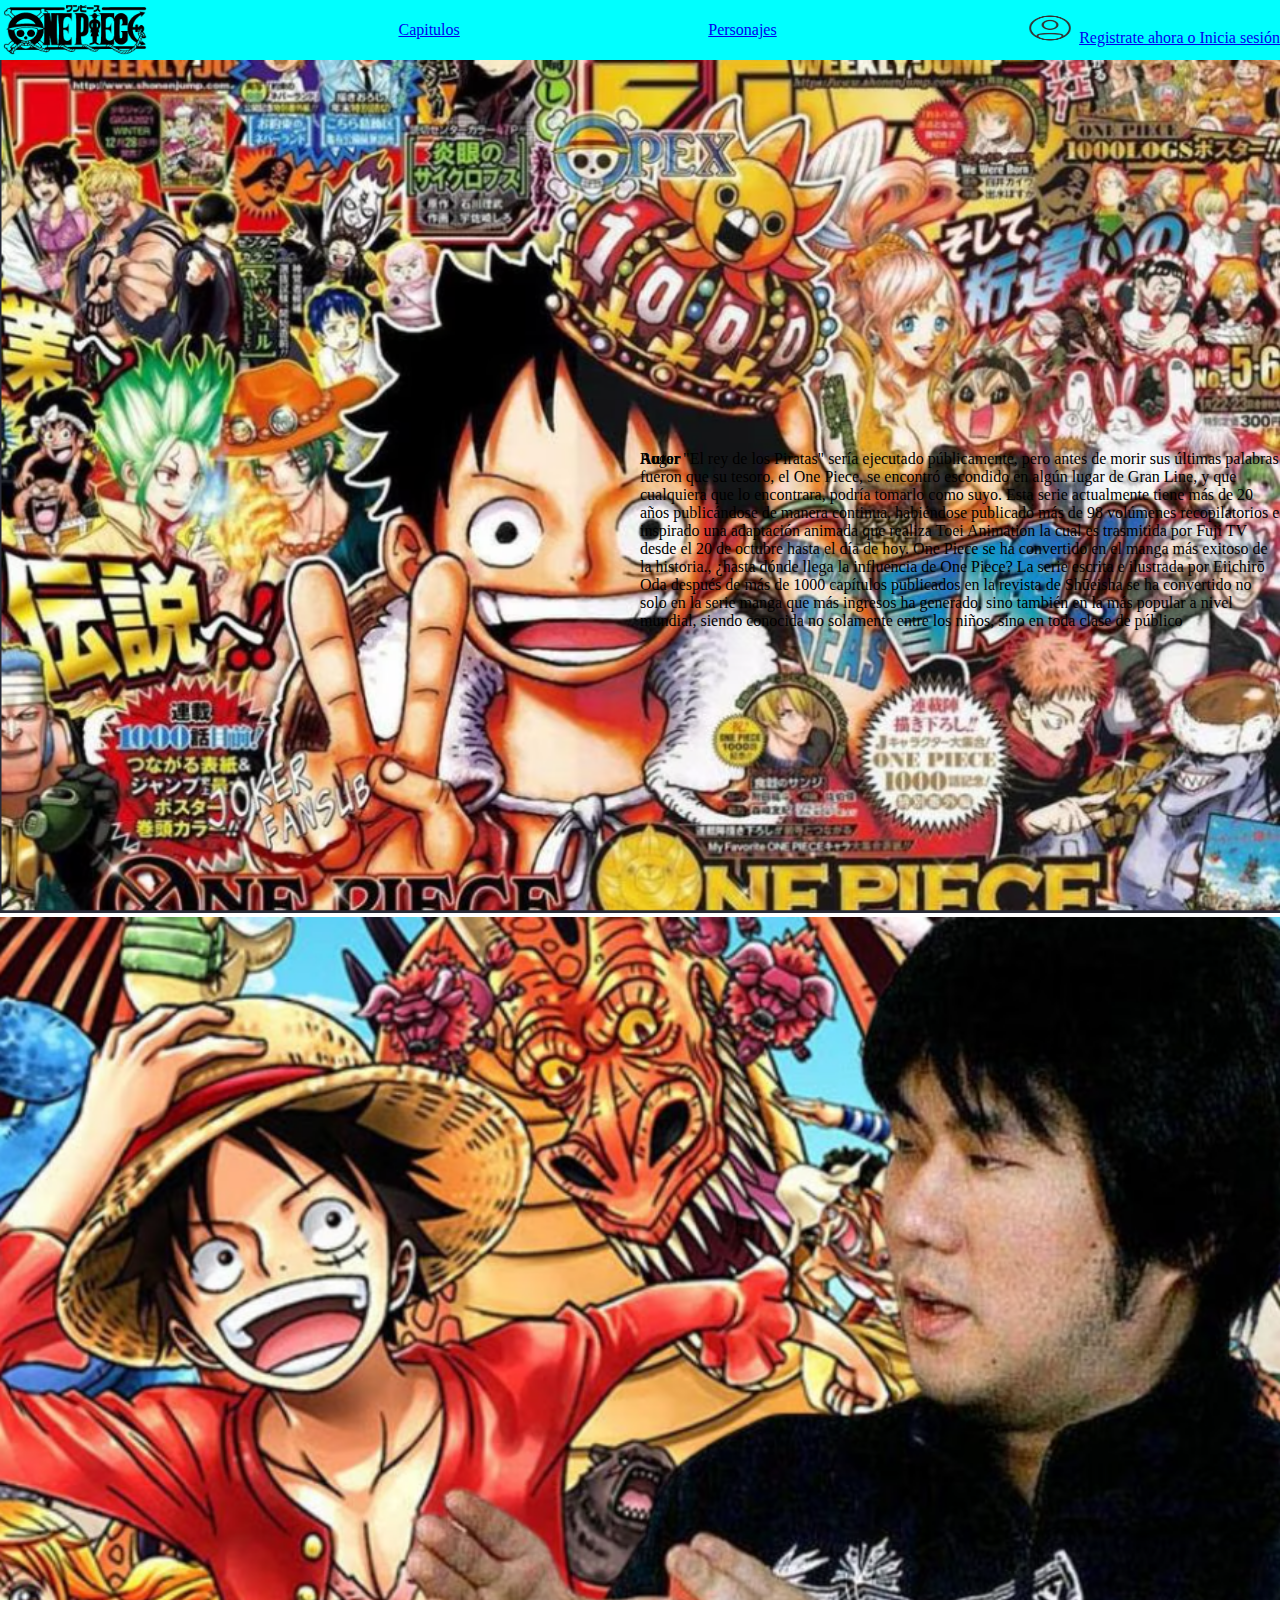
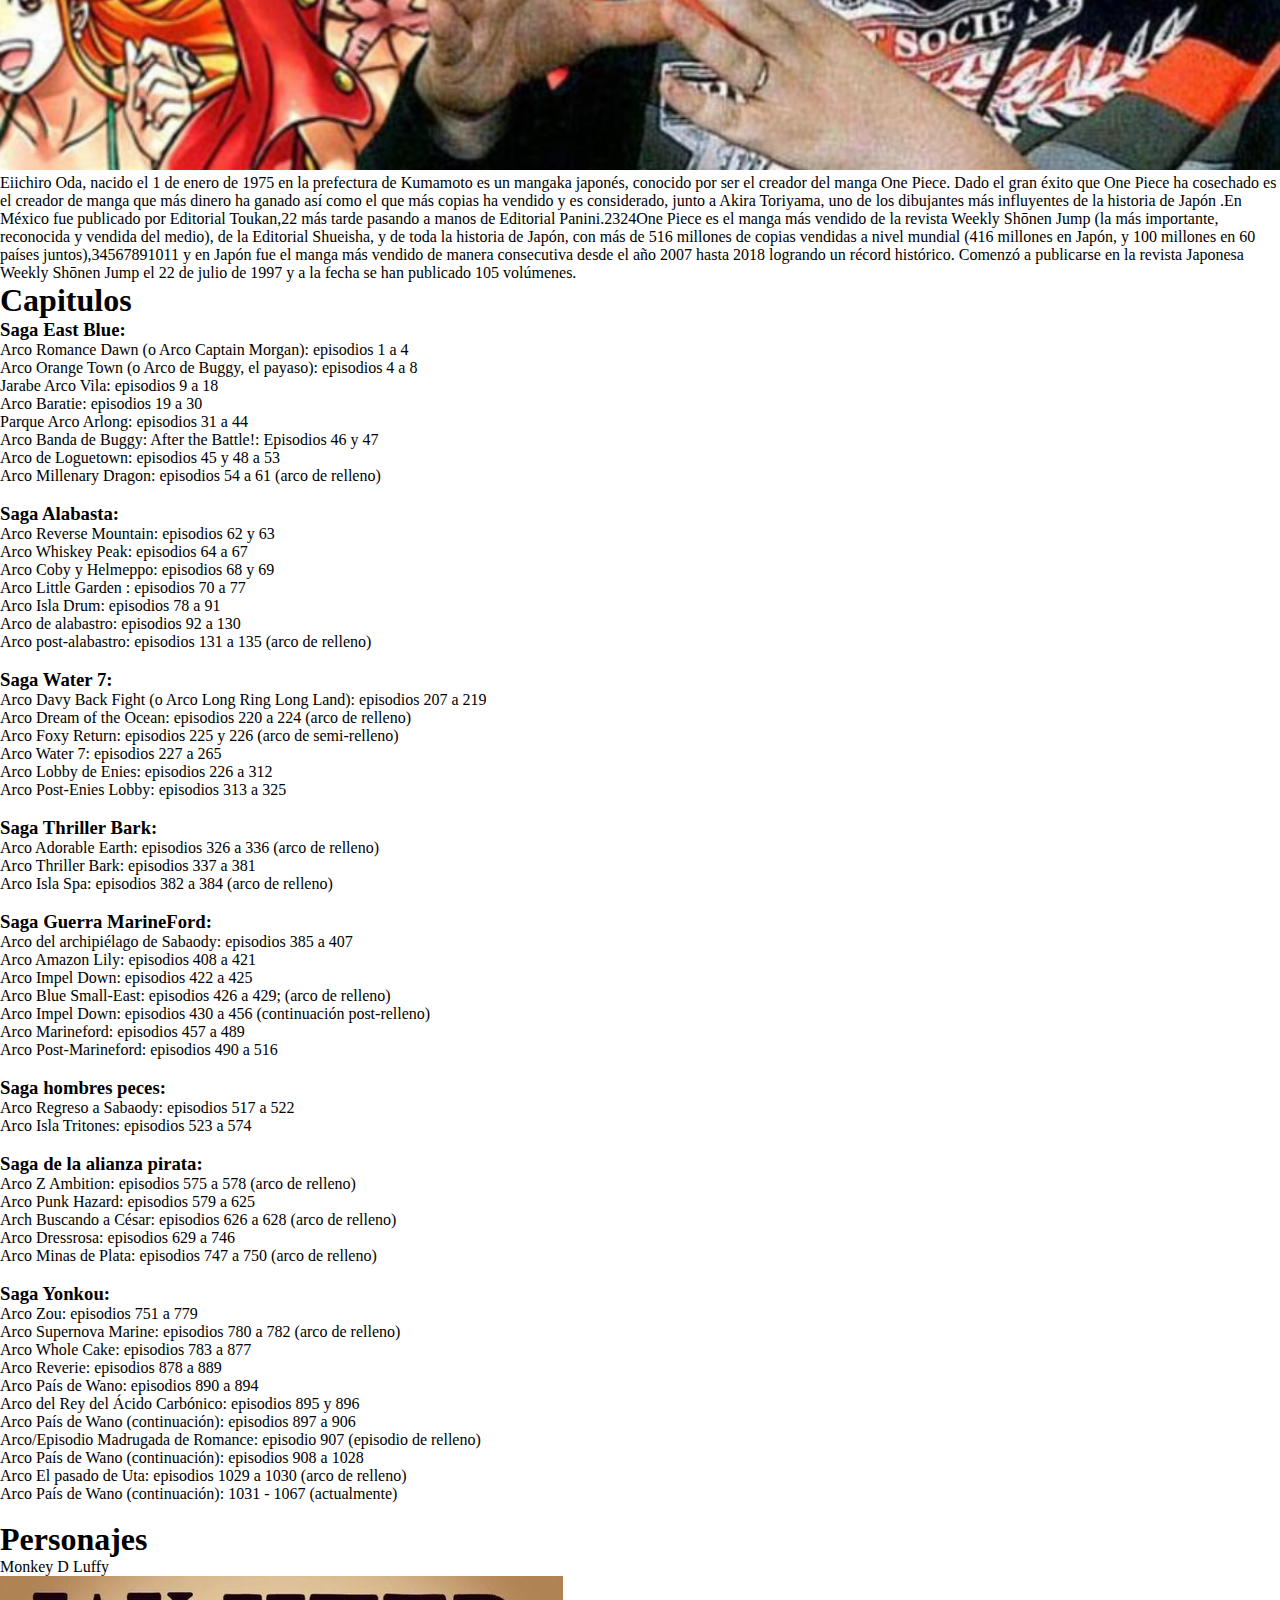
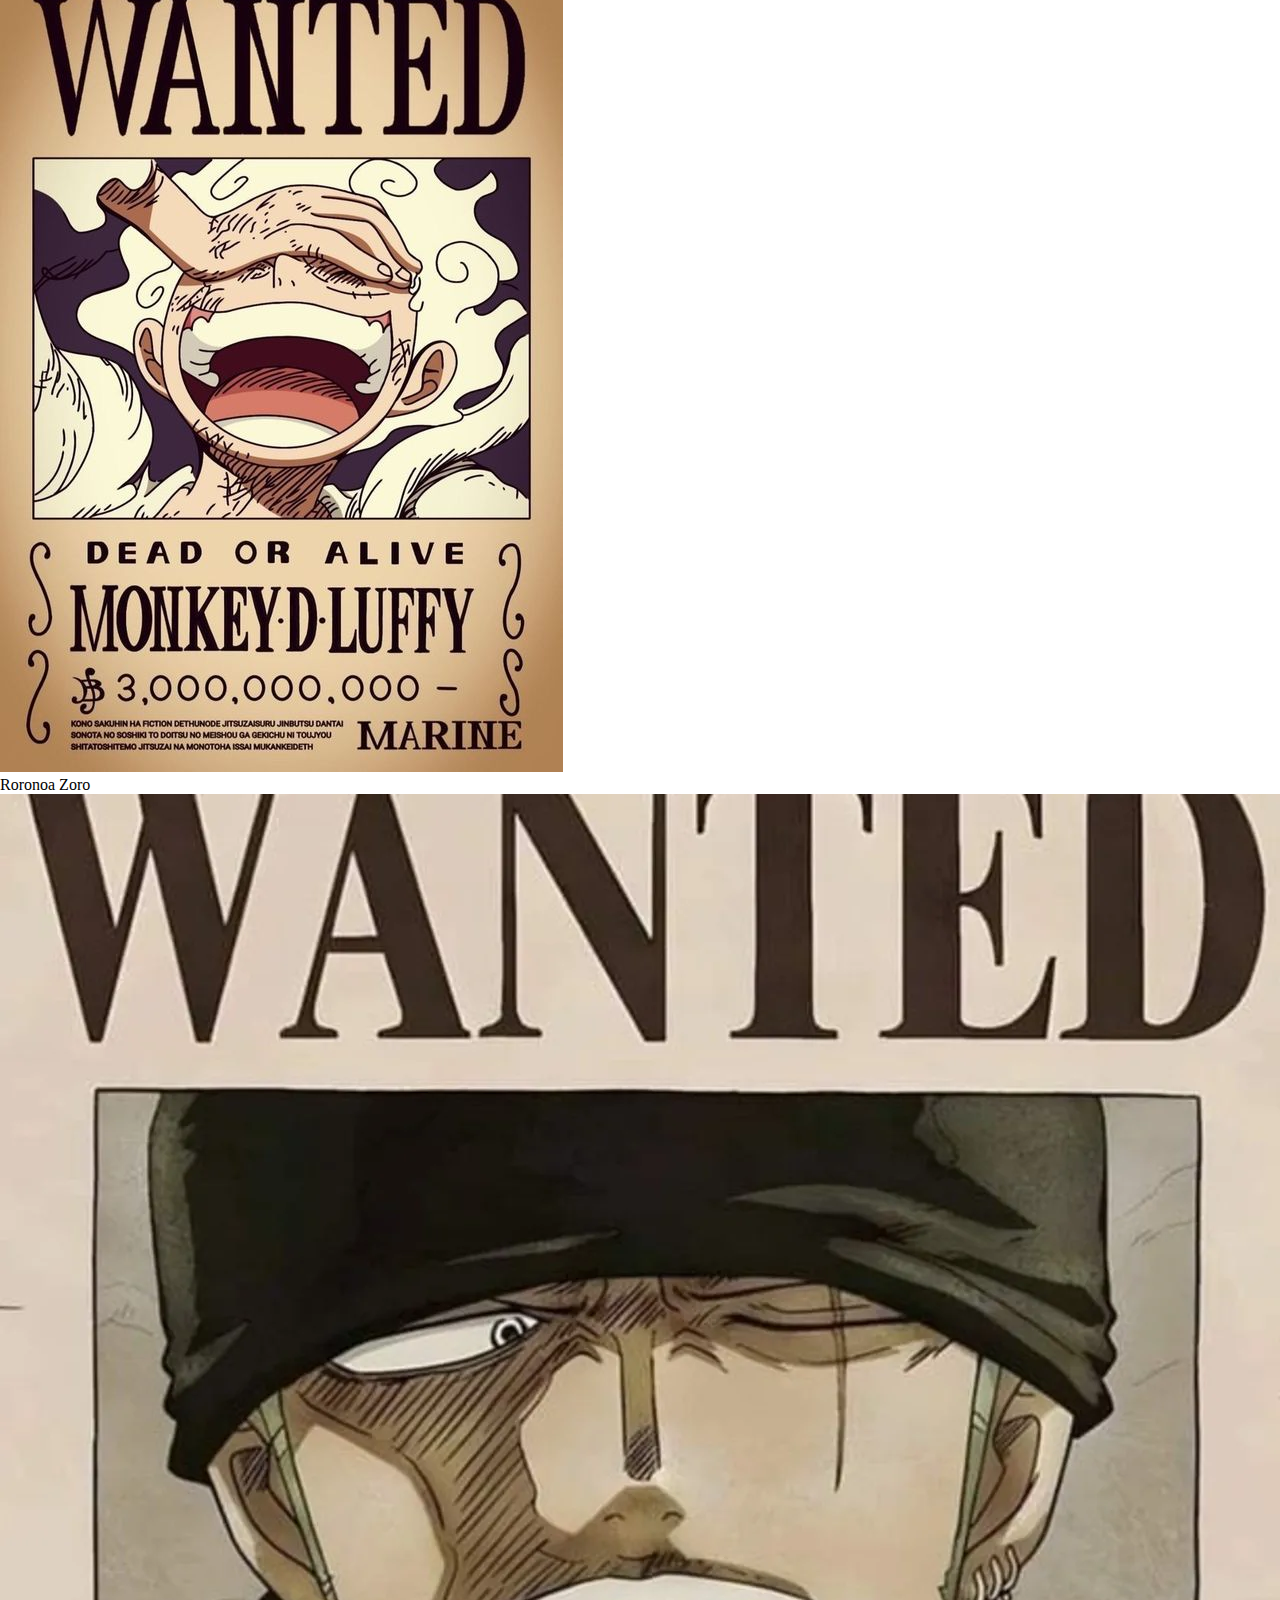
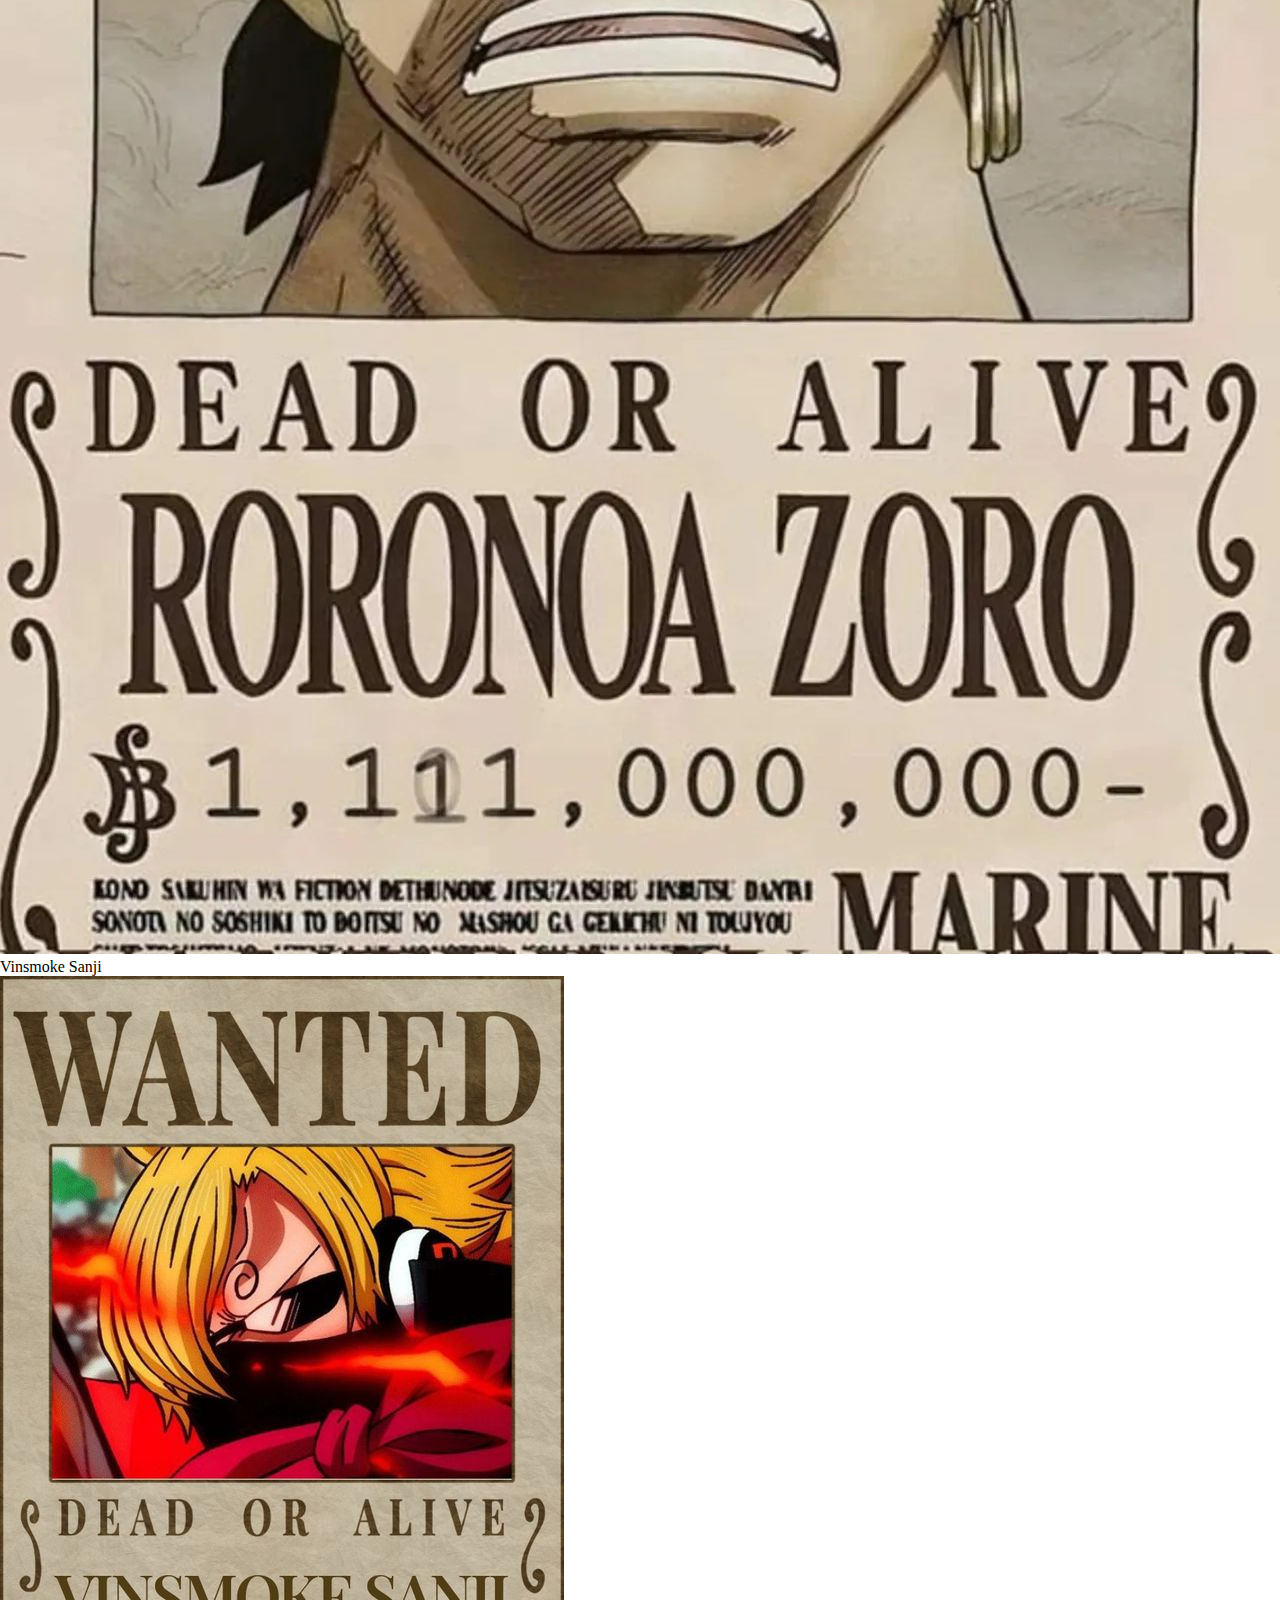
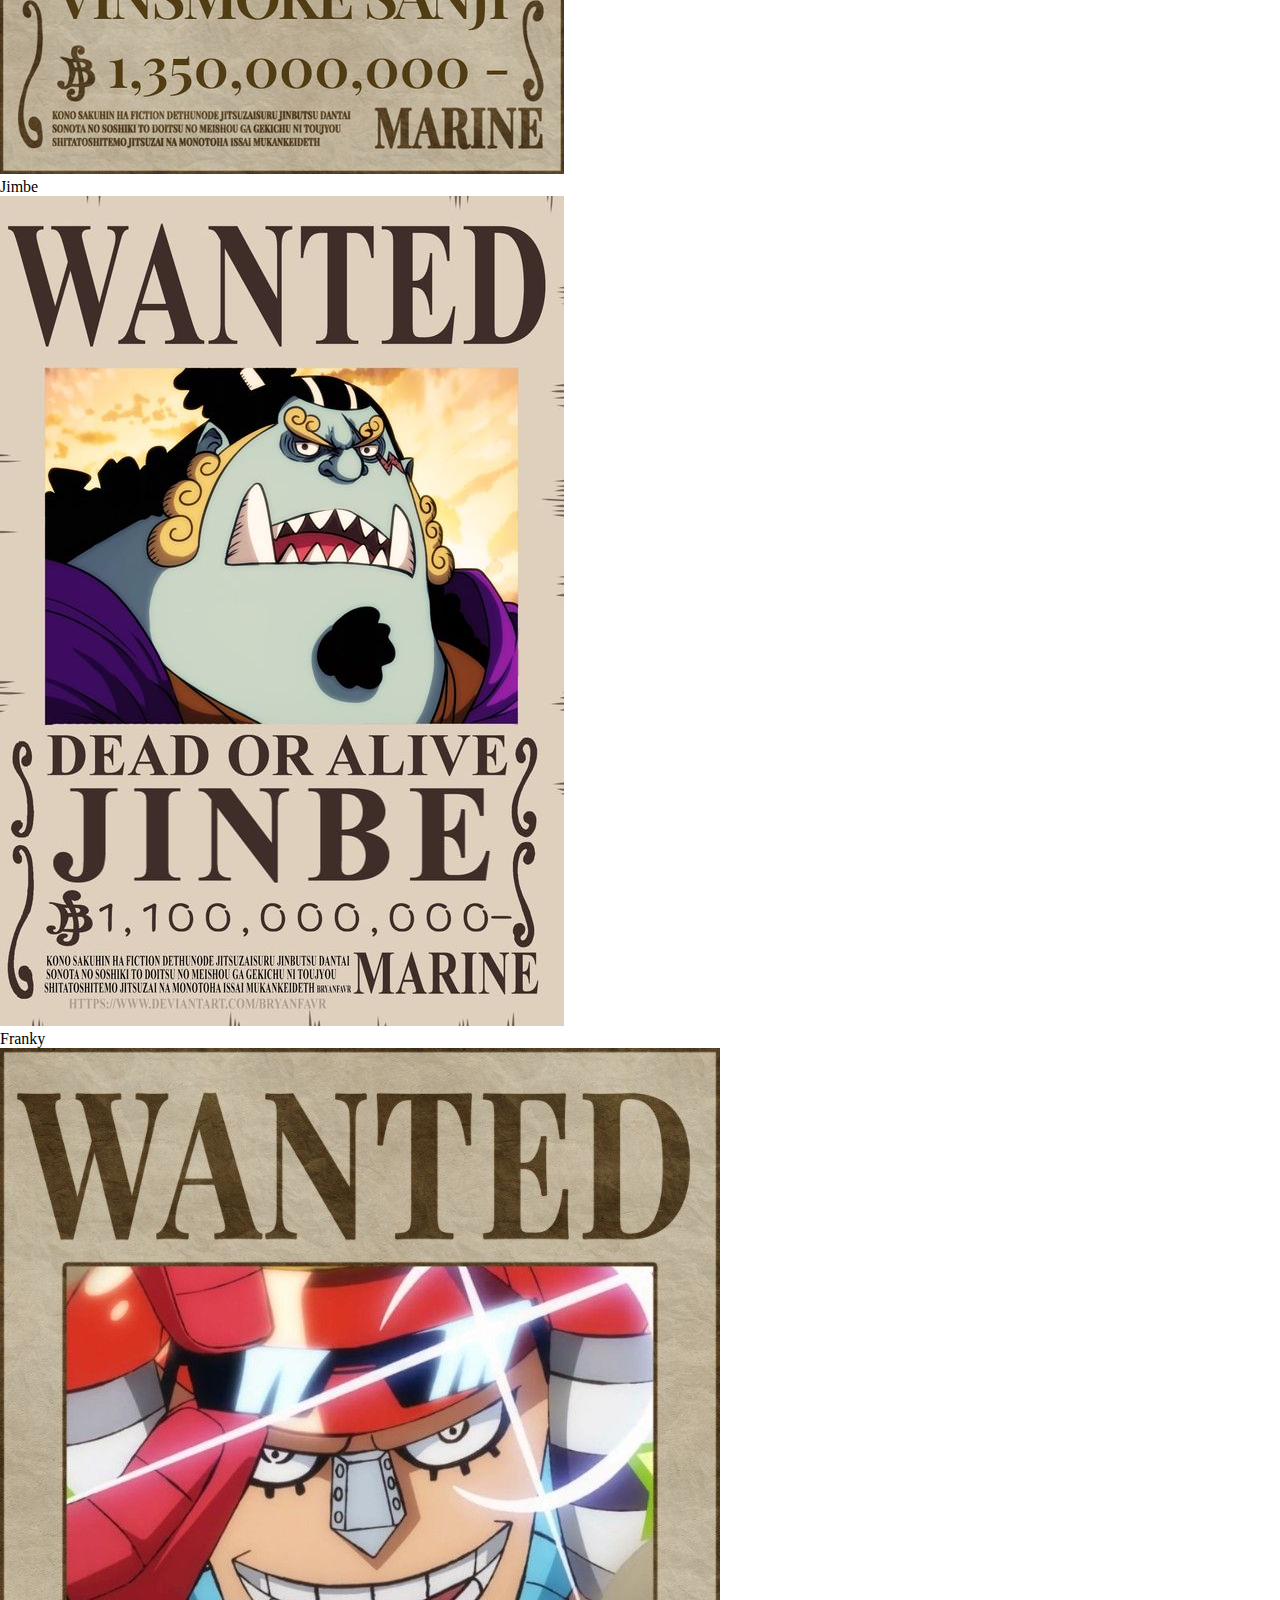
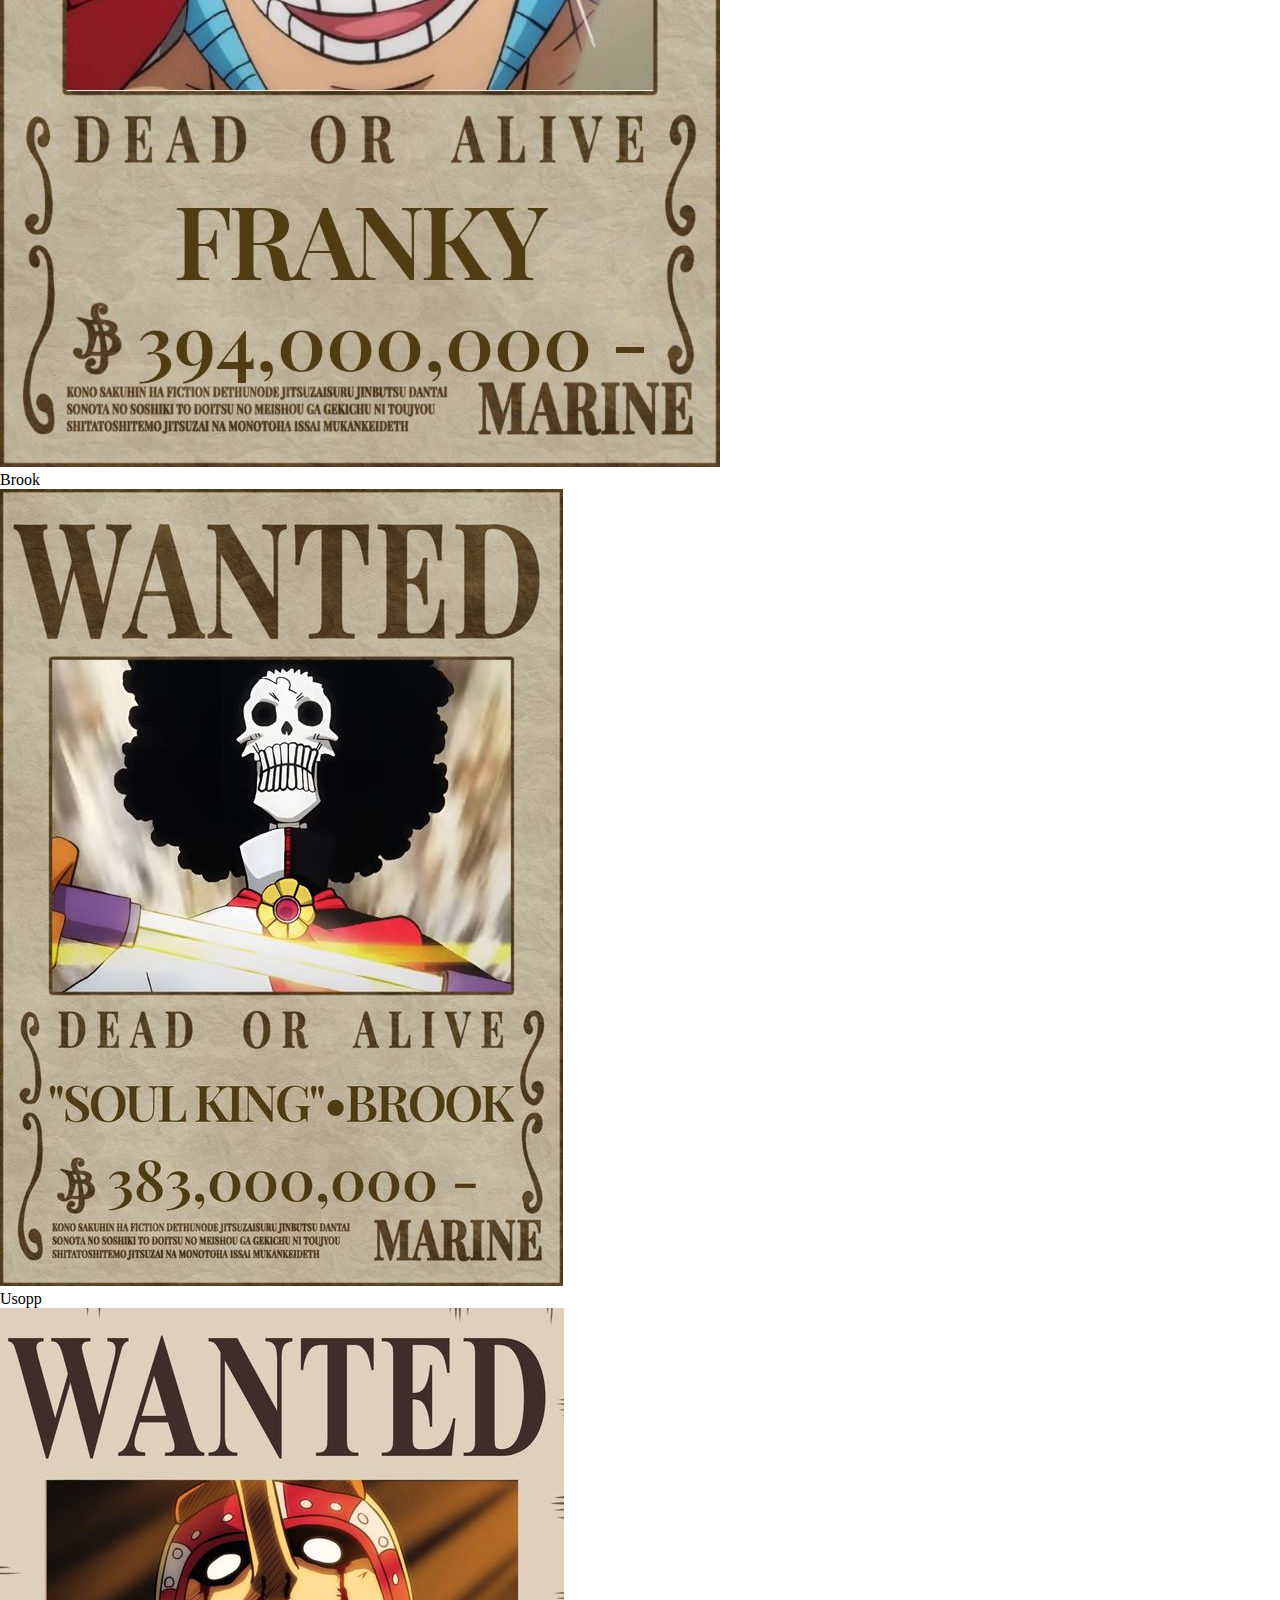
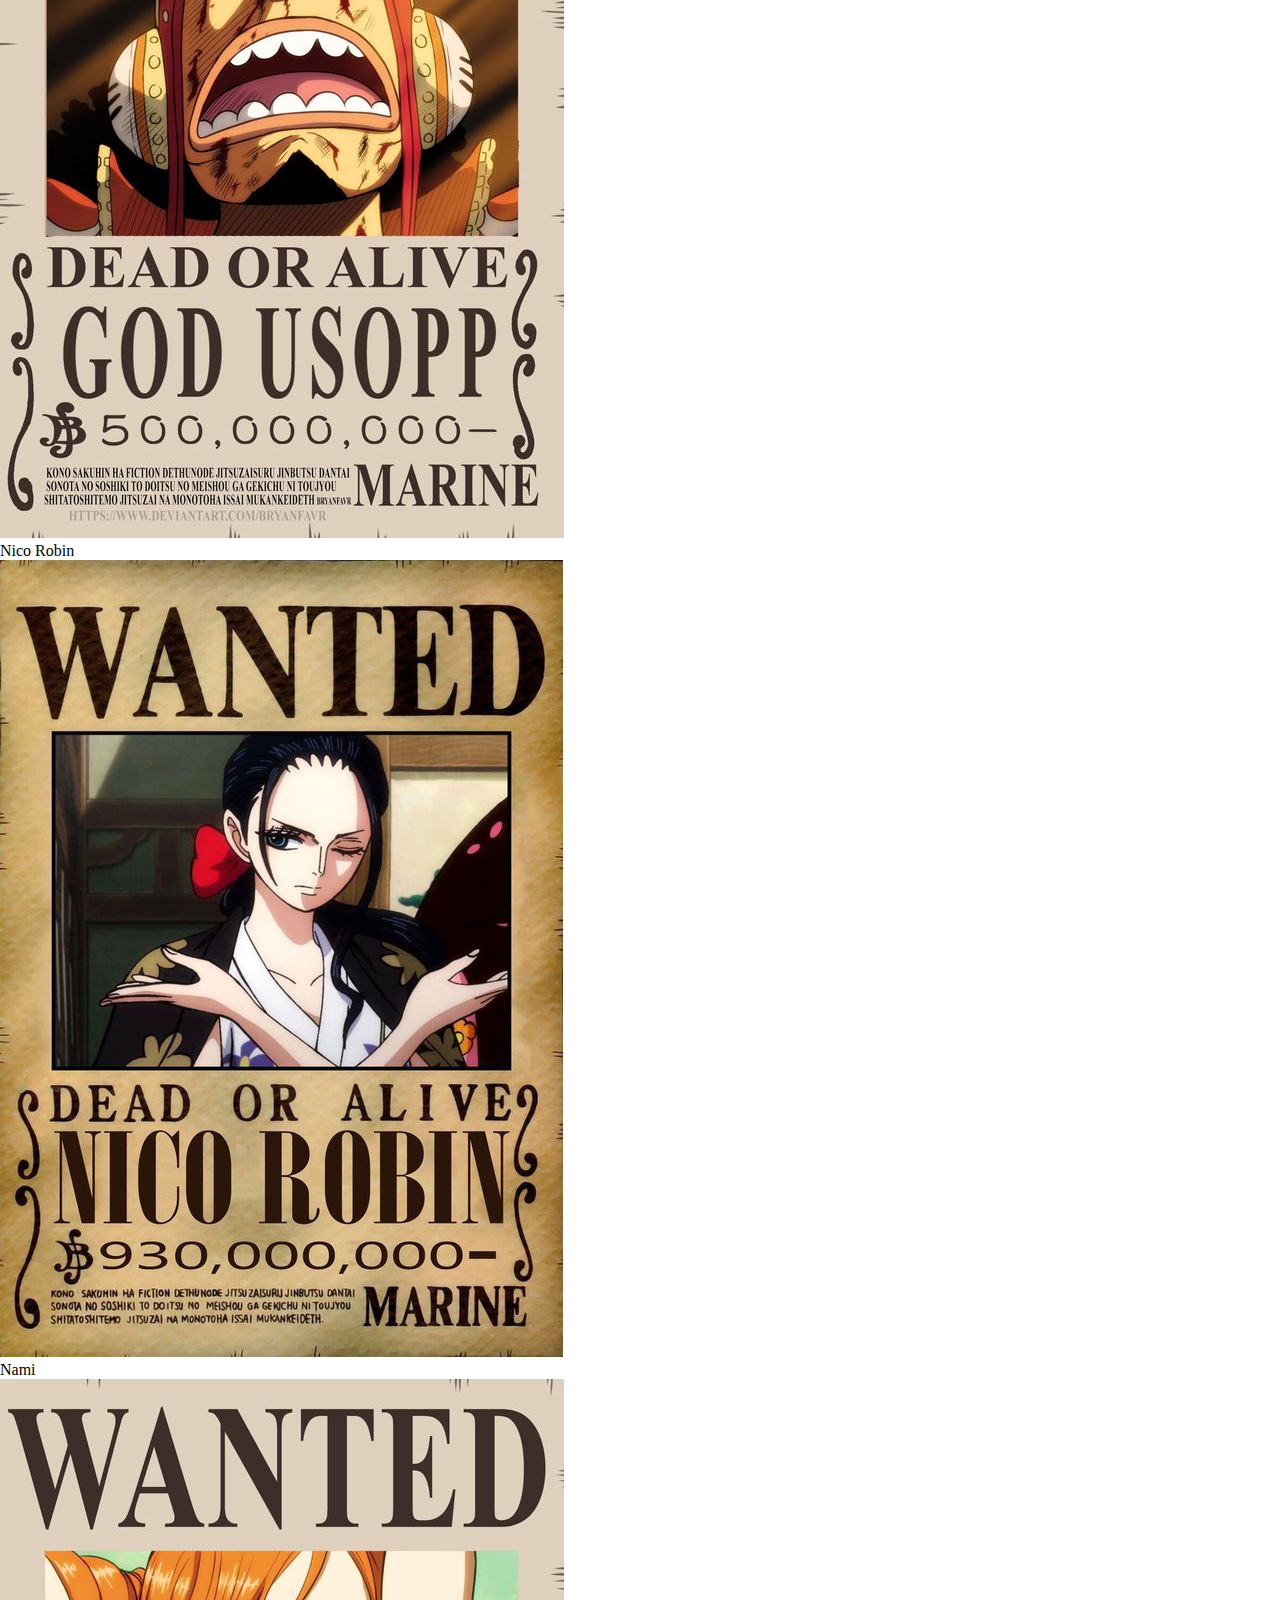
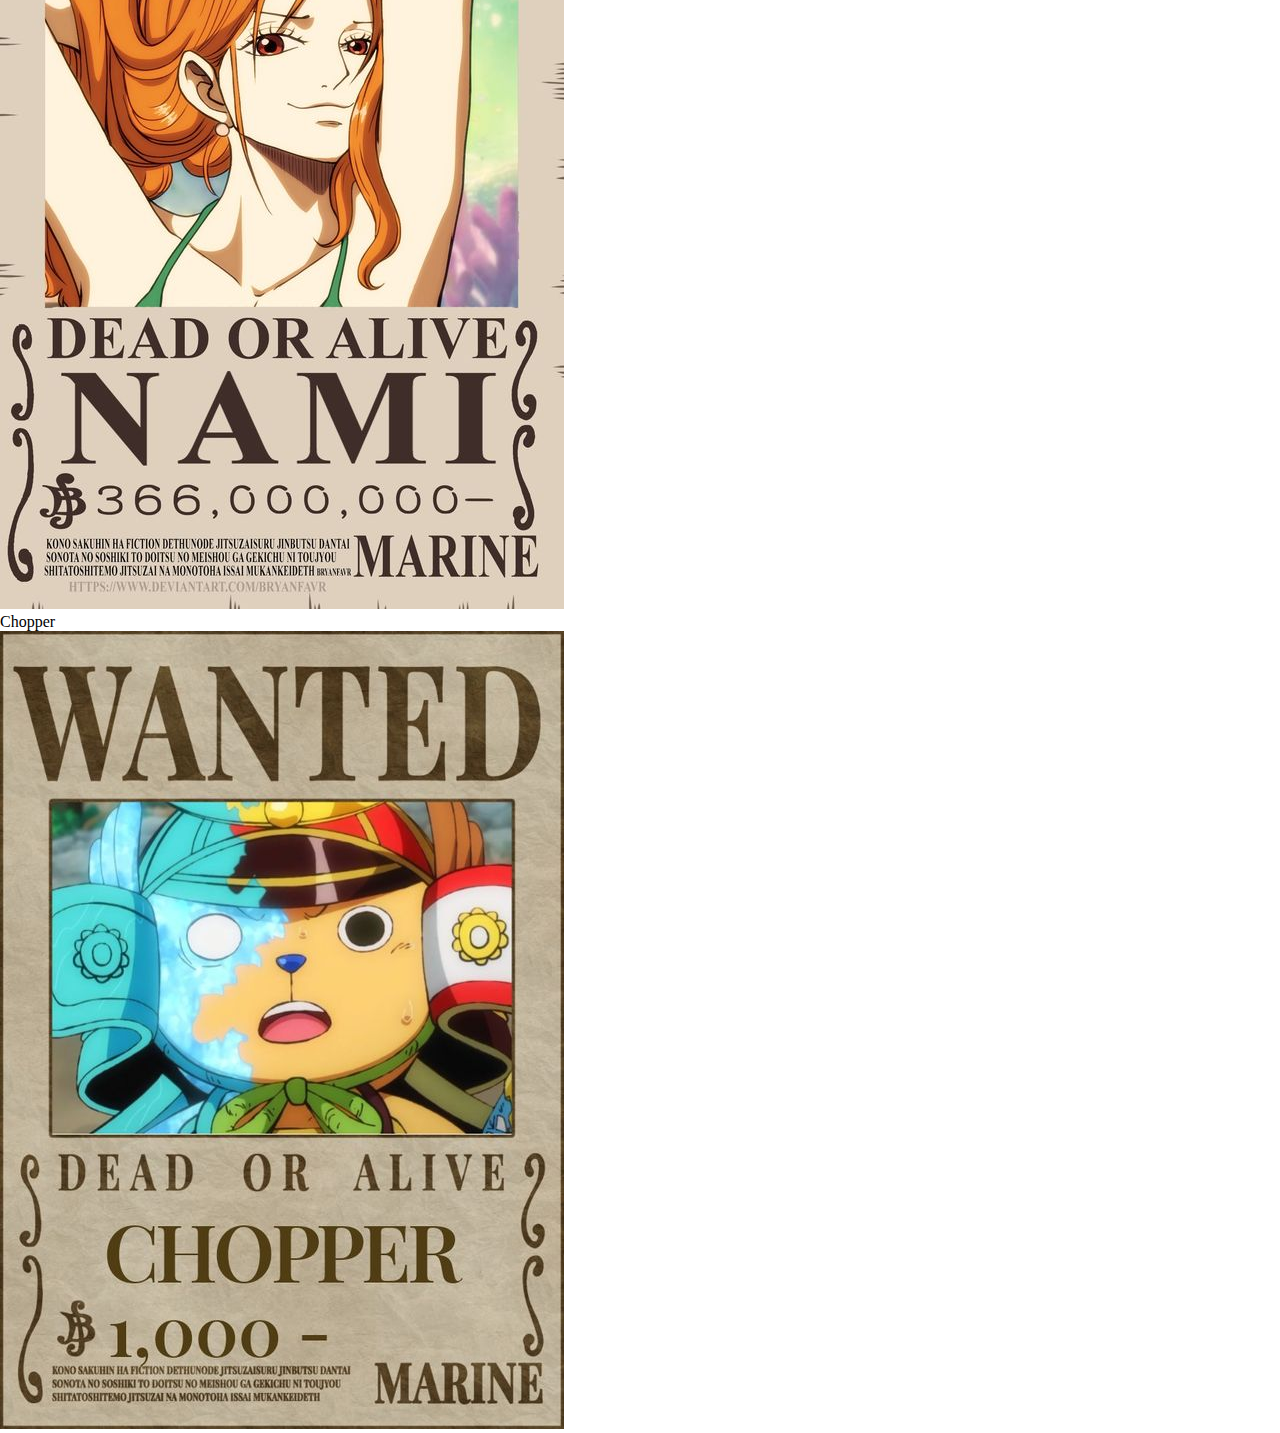
<file: prueba/index.html>
<!DOCTYPE html>
<html lang="es">

<head>
    <meta charset="UTF-8">
    <meta http-equiv="X-UA-Compatible" content="IE=edge">
    <meta name="viewport" content="width=device-width, initial-scale=1.0">
    <title>Wiki Piece</title>
    <link rel="shortcut icon" href="../Imagenes/0d8d07a763e83f93acf810ae2c523bd7.png" type="image/x-icon">
    <link rel="stylesheet" href="./styles1.css">
</head>

<body>
    <section>
        <header>
            <img class="logo1" src="../Imagenes/4a7b9607bfacb357f4a8784fd6886ba4-removebg-preview.png" alt="">

            <a href="#Capitulos" class="btn2">
                Capitulos
            </a>
            <a href="#Personajes" class="btn3">
                Personajes
            </a>
            <div class="ur">
                <img class="usu" src="../Imagenes/usu.png" alt=" usuario"> 
                <a class="registro" href="inicio.html">Registrate ahora o Inicia sesión</a>
            </div>
        </header>
        <main>
            <div class="cajas">
                <div class="lado-derecho">
                    <div class="sip">
                        <div class="img">
                            <h4>Sipnosis</h4>
                            <img class="imgmugi" src="../Imagenes/imagen1.png" alt="">
                        </div>

                        <div class="parrafo">
                            <p class="hola">Roger "El rey de los Piratas" sería ejecutado públicamente, pero antes
                                de
                                morir
                                sus últimas palabras fueron que su tesoro, el One Piece, se encontró escondido en
                                algún
                                lugar de Gran Line, y que cualquiera que lo encontrara, podría tomarlo como suyo.
                                Esta
                                serie
                                actualmente tiene más de 20 años publicándose de manera continua, habiéndose
                                publicado
                                más
                                de 98 volúmenes recopilatorios e inspirado una adaptación animada que realiza Toei
                                Animation
                                la cual es trasmitida por Fuji TV desde el 20 de octubre hasta el día de hoy. One
                                Piece
                                se
                                ha convertido en el manga más exitoso de la historia., ¿hasta dónde llega la
                                influencia
                                de
                                One Piece? La serie escrita e ilustrada por Eiichirō Oda después de más de 1000
                                capítulos
                                publicados en la revista de Shūeisha se ha convertido no solo en la serie manga que
                                más
                                ingresos ha generado, sino también en la más popular a nivel mundial, siendo
                                conocida no
                                solamente entre los niños, sino en toda clase de público</p>
                        </div>
                    </div>
                </div>


                <div class="lado-izquierdo">
                    <h4>Autor</h4>
                    <div class="sip">
                        <div class="img">
                            <img class="imgmugi" src="../Imagenes/eichiro.png" alt="">
                        </div>
                        <div class="parrafo">
                            <p class="hola">Eiichiro Oda, nacido el 1 de enero de 1975 en la prefectura de Kumamoto es
                                un
                                mangaka japonés, conocido por ser el creador del manga One Piece.
                                Dado el gran éxito que One Piece ha cosechado es el creador de manga que más dinero ha
                                ganado así como el que más copias ha vendido y es considerado, junto a Akira Toriyama,
                                uno
                                de los dibujantes más influyentes de la historia de Japón .En México fue publicado por
                                Editorial Toukan,22​ más tarde pasando a manos de Editorial Panini.23​24​
                                One Piece es el manga más vendido de la revista Weekly Shōnen Jump (la más importante,
                                reconocida y vendida del medio), de la Editorial Shueisha, y de toda la historia de
                                Japón,
                                con más de 516 millones de copias vendidas a nivel mundial (416 millones en Japón, y 100
                                millones en 60 países juntos),3​4​5​6​7​8​9​10​11​ y en Japón fue el manga más vendido
                                de
                                manera consecutiva desde el año 2007 hasta 2018 logrando un récord histórico. Comenzó a
                                publicarse en la revista Japonesa Weekly Shōnen Jump el 22 de julio de 1997 y a la fecha
                                se
                                han publicado 105 volúmenes.
                            </p>
                        </div>
                    </div>
                </div>

            </div>
        </main>
    </section>
        <div class="capitulos" id="#Capitulos">
                <h1 class="titulo-c">Capitulos</h1>
            <p>
                <ul class="capitulos">
                    <div class="c c-1">
                        <h3 class="saga">Saga East Blue:</h3>
                        <li>Arco Romance Dawn (o Arco Captain Morgan): episodios 1 a 4</li>
                        <li>Arco Orange Town (o Arco de Buggy, el payaso): episodios 4 a 8 </li>
                        <li>Jarabe Arco Vila: episodios 9 a 18 </li>
                        <li>Arco Baratie: episodios 19 a 30</li>
                        <li>Parque Arco Arlong: episodios 31 a 44 </li>
                        <li>Arco Banda de Buggy: After the Battle!: Episodios 46 y 47</li>
                        <li>Arco de Loguetown: episodios 45 y 48 a 53 </li>
                        <li>Arco Millenary Dragon: episodios 54 a 61 (arco de relleno) </li><br>
                    </div>

                    <div class="c c-2">
                        <h3 class="saga">Saga Alabasta:</h3>
                        <li>Arco Reverse Mountain: episodios 62 y 63</li>
                        <li>Arco Whiskey Peak: episodios 64 a 67</li> 
                        <li>Arco Coby y Helmeppo: episodios 68 y 69</li>
                        <li> Arco Little Garden : episodios 70 a 77</li>
                        <li>Arco Isla Drum: episodios 78 a 91</li>
                        <li>Arco de alabastro: episodios 92 a 130</li>
                        <li>Arco post-alabastro: episodios 131 a 135 (arco de relleno)</li><br>
                    </div>  

                    <div class="c c-3">
                        <h3 class="saga">Saga Water 7:</h3>
                        <li>Arco Davy Back Fight (o Arco Long Ring Long Land): episodios 207 a 219</li>
                        <li>Arco Dream of the Ocean: episodios 220 a 224 (arco de relleno)</li>
                        <li>Arco Foxy Return: episodios 225 y 226 (arco de semi-relleno)</li>
                        <li>Arco Water 7: episodios 227 a 265</li>
                        <li>Arco Lobby de Enies: episodios 226 a 312</li>
                        <li>Arco Post-Enies Lobby: episodios 313 a 325</li><br>
                    </div>

                    <div class="c c-4">
                        <h3 class="saga">Saga Thriller Bark:</h3>
                        <li>Arco Adorable Earth: episodios 326 a 336 (arco de relleno)</li>
                        <li>Arco Thriller Bark: episodios 337 a 381</li>
                        <li>Arco Isla Spa: episodios 382 a 384 (arco de relleno)</li><br>
                    </div>

                    <div class="c c-5">
                        <h3 class="saga">Saga Guerra MarineFord:</h3>
                        <li>Arco del archipiélago de Sabaody: episodios 385 a 407</li>
                        <li>Arco Amazon Lily: episodios 408 a 421</li>
                        <li>Arco Impel Down: episodios 422 a 425</li>
                        <li>Arco Blue Small-East: episodios 426 a 429; (arco de relleno)</li>
                        <li>Arco Impel Down: episodios 430 a 456 (continuación post-relleno)</li>
                        <li>Arco Marineford: episodios 457 a 489</li>
                        <li>Arco Post-Marineford: episodios 490 a 516</li><br>
                    </div>
                    
                    <div class="c c-6">
                        <h3 class="saga">Saga hombres peces:</h3>
                        <li>Arco Regreso a Sabaody: episodios 517 a 522</li>
                        <li>Arco Isla Tritones: episodios 523 a 574</li><br>
                    </div>

                    <div class="c c-7">
                        <h3 class="saga">Saga de la alianza pirata:</h3>
                        <li>Arco Z Ambition: episodios 575 a 578 (arco de relleno)</li>
                        <li>Arco Punk Hazard: episodios 579 a 625</li>
                        <li>Arch Buscando a César: episodios 626 a 628 (arco de relleno)</li>
                        <li>Arco Dressrosa: episodios 629 a 746</li>
                        <li>Arco Minas de Plata: episodios 747 a 750 (arco de relleno)</li><br>
                    </div>
                    
                    <div class="c c-8">
                        <h3 class="saga">Saga Yonkou:</h3>
                        <li>Arco Zou: episodios 751 a 779</li>
                        <li>Arco Supernova Marine: episodios 780 a 782 (arco de relleno)</li>
                        <li>Arco Whole Cake: episodios 783 a 877</li>
                        <li>Arco Reverie: episodios 878 a 889</li>
                        <li>Arco País de Wano: episodios 890 a 894</li>
                        <li>Arco del Rey del Ácido Carbónico: episodios 895 y 896</li>
                        <li>Arco País de Wano (continuación): episodios 897 a 906</li>
                        <li>Arco/Episodio Madrugada de Romance: episodio 907 (episodio de relleno)</li>
                        <li>Arco País de Wano (continuación): episodios 908 a 1028</li>
                        <li>Arco El pasado de Uta: episodios 1029 a 1030 (arco de relleno)</li>
                        <li>Arco País de Wano (continuación): 1031 - 1067 (actualmente)</li><br>
                    </div>
                    
                </ul>
            </p>
        </div>

        <div id="Personajes" class="tripulacion">
            <h1 class="per">Personajes</h1>
            <div class="luffy">
                <p class="nombres">Monkey D Luffy</p>
                <img class="carteles" src="../Imagenes/Luffy.jpg" alt="">
                <p class="descripcion"></p>
            </div>
            <div class="zoro">
                <p class="nombres">Roronoa Zoro</p> 
                <img class="carteles" src="../Imagenes/Zoro.jpg" alt="">
                <p class="descripcion"></p>
            </div>
            <div class="sanji">
                <p class="nombres">Vinsmoke Sanji</p>
                <img class="carteles" src="../Imagenes/Sanji.jpg" alt="">
                <p class="descripcion"></p>
            </div>
            <div class="jinbe">
                <p class="nombres">Jimbe</p>
                <img class="carteles" src="../Imagenes/Jinbe.jpg" alt="">
                <p class="descripcion"></p>
            </div>
            <div class="franky">
                <p class="nombres">Franky</p>
                <img class="carteles" src="../Imagenes/Franky.jpg" alt="">
                <p class="descripcion"></p>
            </div>
            <div class="brook">
                <p class="nombres">Brook</p>
                <img class="carteles" src="../Imagenes/Brook.jpg" alt="">
                <p class="descripcion"></p>
            </div>
            <div class="usopp">
                <p class="nombres">Usopp</p>
                <img class="carteles" src="../Imagenes/Usopp.jpg" alt="">
                <p class="descripcion"></p>
            </div>
            <div class="robin">
                <p class="nombres">Nico Robin</p>
                <img class="carteles" src="../Imagenes/Robin.jpg" alt="">
                <p class="descripcion"></p>
            </div>
            <div class="nami">
                <p class="nombres">Nami</p>
                <img class="carteles" src="../Imagenes/Nami.jpg" alt="">
                <p class="descripcion"></p>
            </div>
            <div class="chopper">
                <p class="nombres">Chopper</p>
                <img class="carteles" src="../Imagenes/Chopper.jpg" alt="">
                <p class="descripcion"></p>
            </div>
        </div>

    </body>
    
</html>
</file>
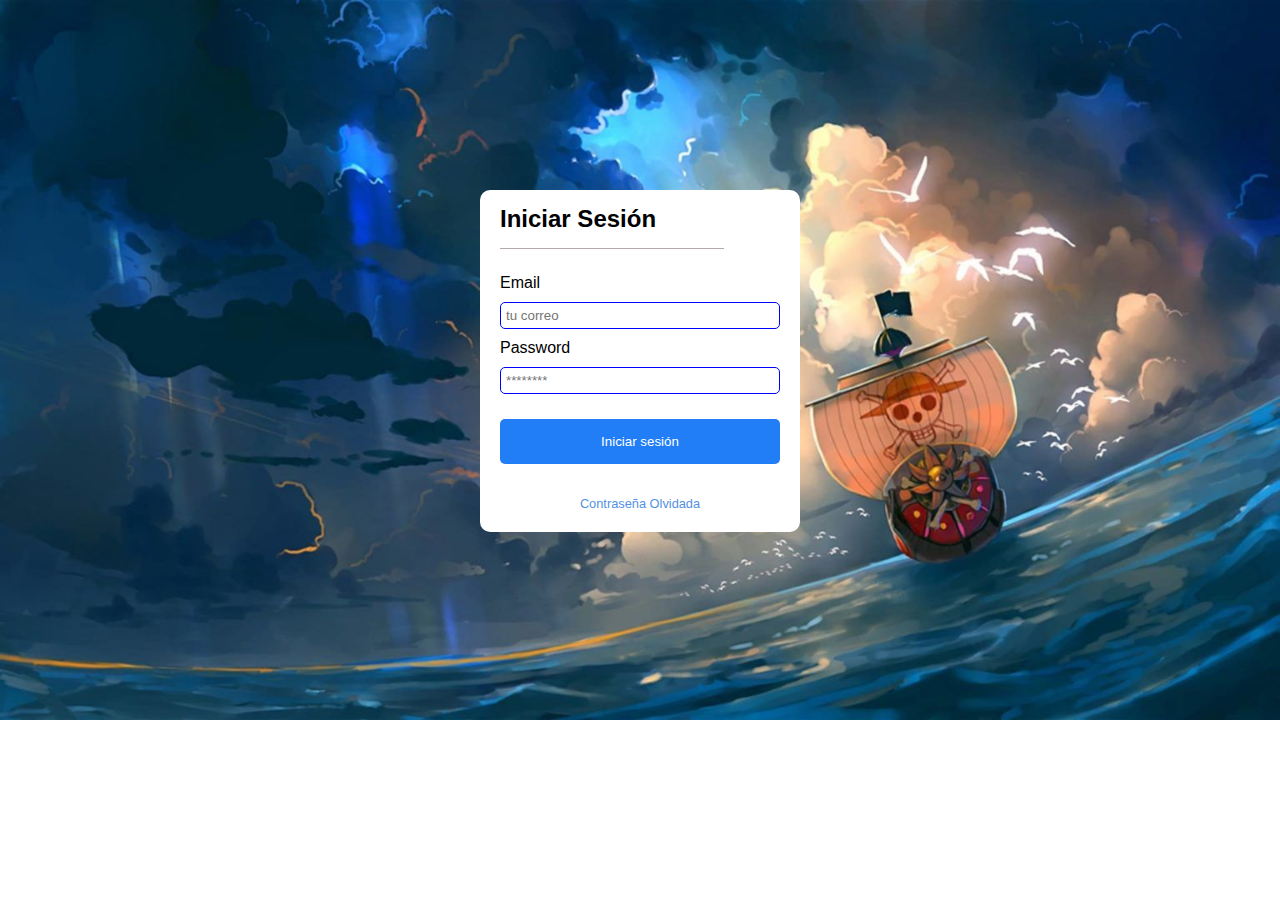
<file: inicio.html>
<!DOCTYPE html>
<html lang="en">
<head>
    <meta charset="UTF-8" />
    <meta http-equiv="X-UA-Compatible" content="IE=edge" />
    <meta name="viewport" content="width=device-width, initial-scale=1.0" />
    <link rel="stylesheet" href="style.css" />
    <link rel="shortcut icon" href="./Imagenes/logito.avif" type="image/x-icon">
    <title>Inicio de sesión</title>
    
</head>

<body>
    <section class="form-login">
        <div class="titulo-form">
            <h2>Iniciar Sesión</h2>
        </div>
        <form>
            <div class="row">
                <label for="email">Email</label>
                <input type="email" name="email"  placeholder="tu correo"/>
            </div>
            <div class="row">
                <label for="password">Password</label>
                <input type="password" name="password" class="password" placeholder="********"/>
            </div>
            <div class="buttons">
                <button class="iniciar">Iniciar sesión</button>
            </div>
            <div class="olvidada">
                <a href="">Contraseña Olvidada</a>
            </div>
        </form>
    </section>
</body>
</html>
</file>
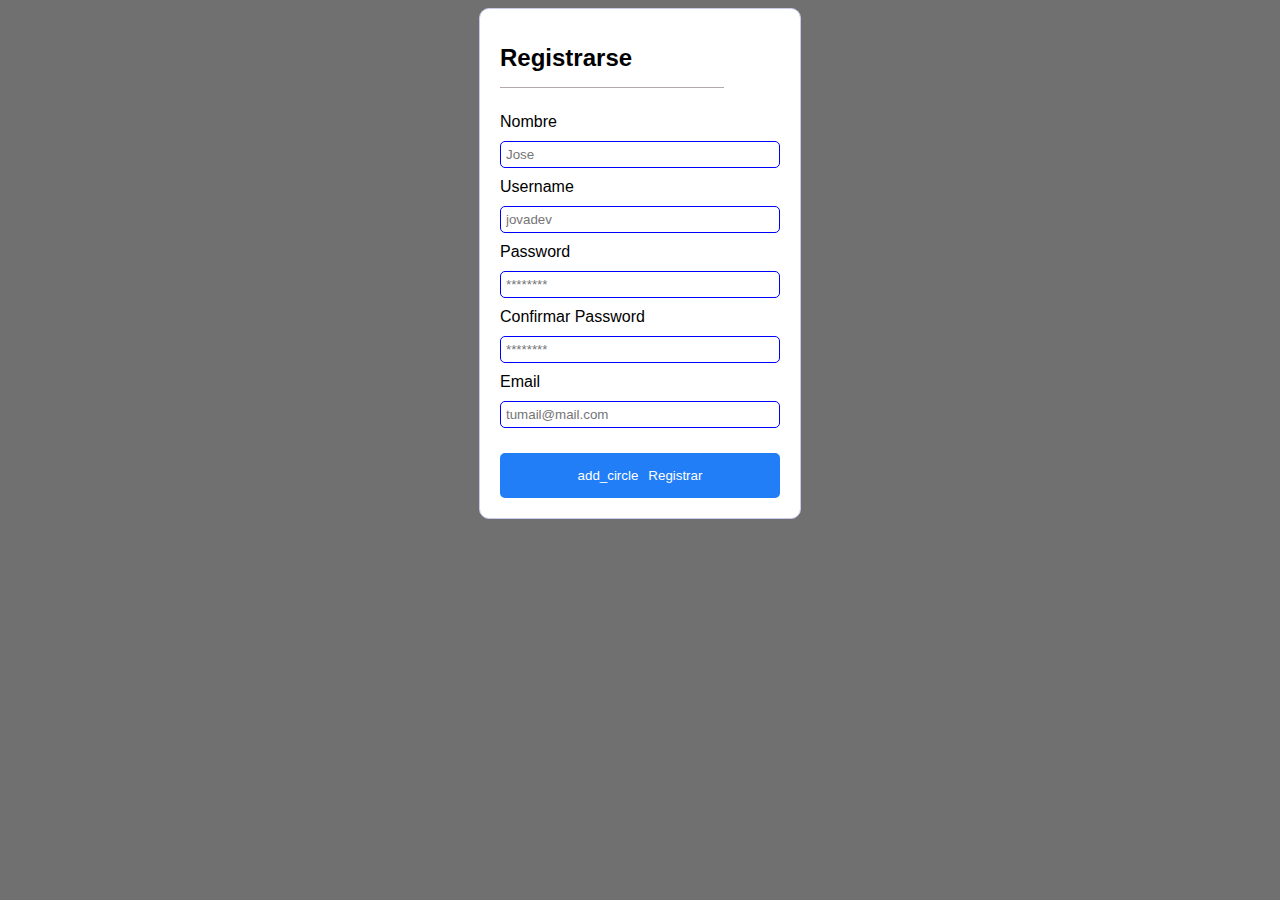
<file: registro.html>
<!DOCTYPE html>
<html lang="en">
  <head>
    <meta charset="UTF-8" />
    <meta http-equiv="X-UA-Compatible" content="IE=edge" />
    <meta name="viewport" content="width=device-width, initial-scale=1.0" />
    <link
      rel="stylesheet"
      href="https://fonts.sandbox.google.com/css2?family=Material+Symbols+Outlined:opsz,wght,FILL,GRAD@48,400,0,0"
    />
    <title>Registro</title>
    <style>
      body {
        font-family: "Lucida Sans", "Lucida Sans Regular", "Lucida Grande",
          "Lucida Sans Unicode", Geneva, Verdana, sans-serif;
        background-color: #6f706f;
      }
      .form-registro {
        width: 25%;
        min-width: 320px;
        border: 1px solid rgb(201, 201, 235);
        border-radius: 10px;
        margin: 0 auto;
        background-color: #ffffff;
      }
      #titulo-form {
        padding: 0 20px;
      }
      h2 {
        border-bottom: 1px solid rgb(179, 169, 169);
        padding: 15px 0;
        width: 80%;
      }

      form .row {
        padding: 5px 20px;
      }
      label {
        display: block;
        margin-bottom: 10px;
      }
      .row input {
        border: 1px solid blue;
        border-radius: 5px;
        box-sizing: border-box;
        width: 100%;
        padding: 5px 5px;
      }
      #buttons {
        padding: 20px;
        position: relative;
      }
      .material-symbols-outlined {
        margin-right: 10px;
      }
      #registrar {
        display: flex;
        justify-content: center;
        align-items: center;
        border: none;
        border-radius: 5px;
        width: 100%;
        padding: 15px 15px;
        background-color: #227ef7;
        color: #ffffff;
      }
      #registrar:hover {
        cursor: pointer;
      }
    </style>
  </head>
  <body>
    <section class="form-registro">
      <div id="titulo-form">
        <h2>Registrarse</h2>
      </div>
      <form>
        <div class="row">
          <label for="nombre">Nombre</label>
          <input type="text" name="nombre" id="nombre" placeholder="Jose" />
        </div>

        <div class="row">
          <label for="username">Username</label>
          <input type="text" name="username" id="username" placeholder="jovadev" />
        </div>

        <div class="row">
          <label for="password">Password</label>
          <input type="password" name="password" id="password" placeholder="********" />
        </div>

        <div class="row">
          <label for="passwordc">Confirmar Password</label>
          <input type="password" name="passwordConfirm" id="passwordc" placeholder="********" />
        </div>
        <div class="row">
          <label for="email">Email</label>
          <input type="email" name="email" id="email" placeholder="tumail@mail.com" />
        </div>
        <div id="buttons">
          <button id="registrar">
            <span class="material-symbols-outlined">add_circle</span> Registrar
          </button>
        </div>
      </form>
    </section>
  </body>
</html>
</file>
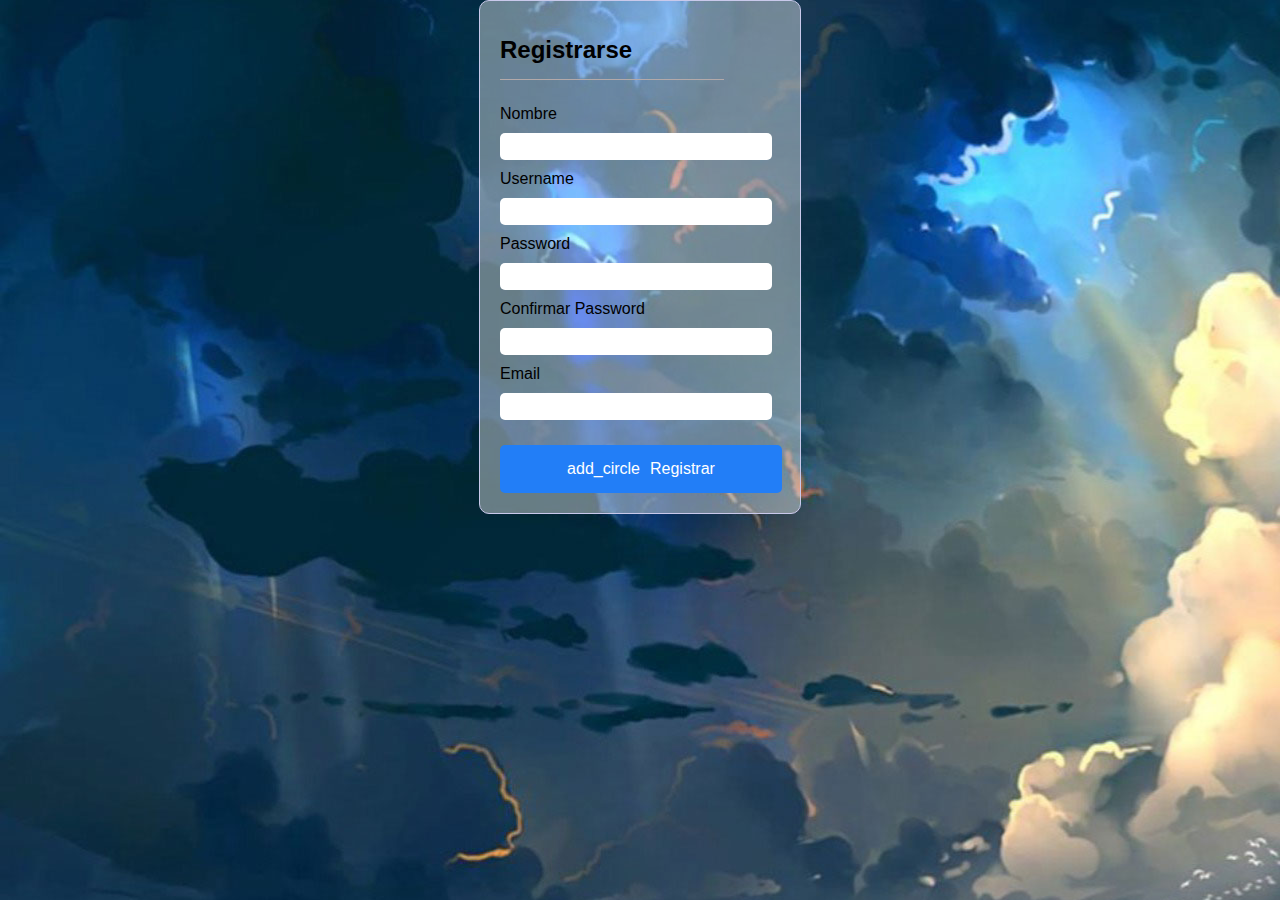
<file: registro/registro.html>
<!DOCTYPE html>
<html lang="en">
  <head>
    <meta charset="UTF-8" />
    <meta http-equiv="X-UA-Compatible" content="IE=edge" />
    <meta name="viewport" content="width=device-width, initial-scale=1.0" />
    <link
      rel="stylesheet"
      href="https://fonts.sandbox.google.com/css2?family=Material+Symbols+Outlined:opsz,wght,FILL,GRAD@48,400,0,0"
    />
    <link rel="stylesheet" href="style2.css">
    <title>Registro</title>
    <link rel="shortcut icon" href="../Imagenes/0d8d07a763e83f93acf810ae2c523bd7.png" type="image/x-icon">
    
  </head>
  <body>
    <section class="form-registro">
      <div id="titulo-form">
        <h2>Registrarse</h2>
      </div>
      <form>
        <div class="row">
          <label for="nombre">Nombre</label>
          <input type="text" name="nombre" id="nombre" placeholder="" />
        </div>

        <div class="row">
          <label for="username">Username</label>
          <input type="text" name="username" id="username" placeholder="" />
        </div>

        <div class="row">
          <label for="password">Password</label>
          <input type="password" name="password" id="password" placeholder="" />
        </div>

        <div class="row">
          <label for="passwordc">Confirmar Password</label>
          <input type="password" name="passwordConfirm" id="passwordc" placeholder="" />
        </div>
        <div class="row">
          <label for="email">Email</label>
          <input type="email" name="email" id="email" placeholder="" />
        </div>
        <div id="buttons">
          <a href="../index.html" id="registrar">
            <span class="material-symbols-outlined">add_circle</span> Registrar
          </a>
        </div>
      </form>
    </section>
  </body>
</html>
</file>
<file: styles.css>
@import url(https://fonts.google.com/specimen/Gasoek+One?preview.text=hola&preview.text_type=custom);

*{
    margin: 0;
    padding: 0;
    box-sizing:border-box;
}

html{
    font-size: 16px;
    scroll-behavior:smooth;
    scroll-padding: 90px;
}

body{
    background-color: #0f0f0f;
    font-family: 'Poppins', sans-serif;
}


.header{
    display: flex;
    flex-direction: row;
    justify-content: space-between;
    padding: 15px;  
    background-color: #e08e42;
}

.mobile{
    width: 100%;
    height: 100px;
    display: flex;
    flex-direction: row;
    justify-content: space-between;
    padding: 15px;
    background-color: #e08e42;
}

.mobile button{
    border: none;
    background-color: #e08e42;
}

.mobile button:hover{
    background-color: #FFD89C;
    border-radius: 10px;
    width: auto;
    height: auto;
    color: #0f0f0f;
}

.nav-list{
    list-style-type: none;
    display: flex;
    gap: 1rem;
}

.nav-list li a{
    text-decoration: none;
    color: #fff;
}

.logo-principal{
    width: 180px;
    height: auto;
}

.menu-desplegable{
    width: 50px;
}

.contenedor-main{
    display: flex;
    margin-top: 44px;
}

.main-mobile{
    text-align: center;
}

.sipnopsis{
    display: flex;
    flex-direction: column;
    align-items: center;
    background-color: beige;
    border-radius: 35px;
    margin-top: 15px;
    margin-left: 10px;
    margin-right: 10px;
}

.logo-sipnopsis{
    width: 80%;
}

.main-sipnopsis{
    text-align: center;
}

.portadas{
    flex-direction: column;
    margin-top: 15px;
}

.portadas-color{
    width: 70%;
    margin-top: 1rem;
    border-radius: 10px;
}

.cajas{
    display: flex;
    flex-direction: row;
}

.cajas .lado-derecho, .cajas .lado-izquierdo{
    width: 100%;
    height: 50%;
    display: flex;
    flex-direction: column;
    justify-content: center;
    align-items: center;
}

.logo1{
    width: 250px;
    height: auto;
    display: flex;
    margin-left: 20px;
    margin-top: -5px;
}

.img-sipnosis{
    margin-left: 55px;
}

.btn1, .btn2, .btn3{
    font-size: 20px;
    padding: 20px;
    display: flex;
    justify-content: center;
    align-items: center;
    text-decoration: none;
    color: white;
}

.btn1:hover, .btn2:hover, .btn3:hover{
    background-color: #FFD89C;
    border-radius: 10px;
    width: auto;
    height: auto;
    color: #0f0f0f;
}

.ur{
    display: flex;
    gap: 10px;
    justify-content: center;
}

.usu{
    width: 70px;
    height: 70px;
    display: flex;
    justify-content: center;
    align-items: center;
}

.registro{
    display: flex;
    flex-wrap: wrap;
    text-decoration: none;
    color: white;
    font-weight: bold;
    justify-content: center;
    align-items: center;
}

.registro:hover{
    color: #0f0f0f;
}

h4{
    font-size: 25px;
    margin-top: 25px;
    color: white;
}

h3{
    display: flex;
    justify-content: center;
}

.derecho{
    width: 60%;
    height: 50%;
    overflow: hidden;
    position: relative;
    margin: 15px;
    color: #fff;
    margin: 5px;
    margin: 10px;
    border-radius: 25px;
}

.derecho img{
    width: 100%;
    height: 100%;
}

.derecho p {
    font-size: 1rem;
    width: 45%;
    color: #fff;
    position:absolute;
    top: 30%;
    left: 30%;
    transform: translate(-50%, -30%);
}

.imagens{
    display: flex;
    flex-wrap: wrap;
    width: 40%;
    height: 50%;
    justify-content: center;
    margin-top: 15px;
}

.imagens img {
    border-radius: 10px;
    display: flex;
    flex-direction: row;
    width: 40%;
    height: 10%;
    flex-wrap: nowrap;
    margin: 10px;
}

.titulo-c{
    font-size: 50px;
    display: flex;
    justify-content: center;
    align-items: center;
    color: #A2CDB0;
}

.capitulos{
    display: flex;
    flex-wrap: wrap;
    list-style: none;
    justify-content: space-around;
    color: white;
    font-family: 'Poppins', sans-serif;
}

.saga{
    color: #85A389;
    font-weight: bold;
    font-size: 30px;
    font-family: serif;
}

.c{
    display: flex;
    flex-direction: column;
    justify-content: space-around;
    border: solid rgb(245, 176, 28); 
    margin: 15px;
    padding: 10px;
    width: 350px;
    height: 450px;
    flex-wrap: wrap;
    border-radius: 25px;
    transform-style: preserve-3d;
    transition: all 1s ease;
    position: relative;
    pointer-events:stroke;
}

.c-9{
    width: 879px;
}

.c1{
    display: flex;
    flex-direction: column;
    justify-content: space-around;
    border: solid rgb(245, 176, 28); 
    margin: 15px;
    padding: 10px;
    width: 350px;
    height: 450px;
    flex-wrap: wrap;
    border-radius: 25px;
    transform-style: preserve-3d;
    transition: all 1s ease;
    position: relative;
    pointer-events:stroke;
}

.c-1, .c-4, .c-7{
    margin-left: 25px;
}

li{
    margin: 15px;
}

.im{
    width: 350px;
    height: 450px;
    margin-left: -13px;
    margin-top: 4px;
    border-radius: 25px;
}

.imagen-saga-yonkou{
    width: 350px;
    height: 450px;
    margin-left: -13px;
    margin-top: 4px;
    border-radius: 25px;
}

.im9{
    width: auto;
    height: 450px;
}

.imgsaga, .pa{
    position: absolute;
    backface-visibility: hidden;
}

.pa{
    transform: rotateY(180deg);
}

.c:hover{
    transform: rotateY(180deg);
}

.titulo-personajes{
    font-size: 5rem;
    display: flex;
    justify-content: center;
    align-items: center;
    margin-top: 105px;
    color: #A2CDB0;
}

.nombres{
    font-size: 40px;
    display: flex;
    justify-content: center;
    border-radius: 25px;
    margin-top: 25px;
    margin-bottom: 15px;
}

.tripulacion{
    display: flex;
    flex-wrap: wrap;
    align-items: center;
    justify-content: center;
}

.tarjeta{
    width: 550px;
    height: 750px;
    position: relative;
    margin-top: 2rem;
    border-radius: 15px;
    box-shadow: 0 0 10px black;
    overflow: hidden;
    cursor: pointer;
    margin: 20px;
    text-align: center;
}

.tarjeta .tarjeta-imagen{
    width: 100%;
    height: 100%;
    background-image: url(Imagenes/Luffy.jpg);
    background-position: center;
    background-size: cover;
    background-repeat: no-repeat;
}

.tarjeta-imagen{
    width: 450px;
    height: 650px;
}

.tarjeta .tarjeta-contenido{
    padding: 20px;
    color: black;
    width: 100%;
    height: 100%;
    position: absolute;
    top: 0;
    left: 0;
    display: flex;
    flex-direction: column;
    justify-content: space-around;
    align-items: center;
    border-radius: 7px;
    transform: translateY(100%);
    transition: 400ms ease;
}

.tarjeta .tarjeta-contenido .tarjeta-boton{
    color: black;
    background-color: white;
    display: inline-block;
    padding: 10px 30px;
    border-radius: 7px;
    font-size: 10px;
    font-weight: bold;
    border: none;
    outline: 3px solid white;
    outline-offset: 4px;
}

.tarjeta .tarjeta-imagen:hover + .tarjeta-contenido, .tarjeta-contenido:hover{
    transform: translateY(0);
    backdrop-filter: blur(15px);
}

.tarjeta2{
    width: 550px;
    height: 750px;
    position: relative;
    margin-top: 2rem;
    border-radius: 15px;
    box-shadow: 0 0 10px black;
    overflow: hidden;
    cursor: pointer;
    margin: 20px;
    text-align: center;
}

.tarjeta2 .tarjeta-imagen2{
    width: 100%;
    height: 100%;
    background-image: url(Imagenes/Zoro.jpg);
    background-position: center;
    background-size: cover;
    background-repeat: no-repeat;
}

.tarjeta-imagen2{
    width: 450px;
    height: 650px;
}

.tarjeta2 .tarjeta-contenido2{
    padding: 20px;
    color: black;
    width: 100%;
    height: 100%;
    position: absolute;
    top: 0;
    left: 0;
    display: flex;
    flex-direction: column;
    justify-content: space-around;
    align-items: center;
    border-radius: 7px;
    transform: translatey(100%);
    transition: 400ms ease;
}

.tarjeta2 .tarjeta-contenido2 .tarjeta-boton2{
    color: black;
    background-color: white;
    display: inline-block;
    padding: 10px 30px;
    border-radius: 7px;
    font-size: 10px;
    font-weight: bold;
    border: none;
    outline: 3px solid white;
    outline-offset: 4px;
}  

.tarjeta2 .tarjeta-imagen2:hover + .tarjeta-contenido2, .tarjeta-contenido2:hover{
    transform: translateY(0);
    backdrop-filter: blur(15px);
}

.tarjeta3{
    width: 550px;
    height: 750px;
    position: relative;
    margin-top: 2rem;
    border-radius: 15px;
    box-shadow: 0 0 10px black;
    overflow: hidden;
    cursor: pointer;
    margin: 20px;
    text-align: center;
}

.tarjeta3 .tarjeta-imagen3{
    width: 100%;
    height: 100%;
    background-image: url(Imagenes/Sanji.jpg);
    background-position: center;
    background-size: cover;
    background-repeat: no-repeat;
}

.tarjeta3 .tarjeta-contenido3{
    color: black;
    width: 100%;
    height: 100%;
    position: absolute;
    top: 0;
    left: 0;
    display: flex;
    flex-direction: column;
    justify-content: space-around;
    align-items: center;
    border-radius: 7px;
    transform: translatey(100%);
    transition: 400ms ease;
}

.tarjeta3 .tarjeta-contenido3 .tarjeta-boton3{
    color: black;
    background-color: white;
    display: inline-block;
    padding: 10px 30px;
    border-radius: 7px;
    font-size: 10px;
    font-weight: bold;
    border: none;
    outline: 3px solid white;
    outline-offset: 4px;
} 

.tarjeta3 .tarjeta-imagen3:hover + .tarjeta-contenido3, .tarjeta-contenido3:hover{
    transform: translateY(0);
    backdrop-filter: blur(15px);
}

.tarjeta4{
    width: 550px;
    height: 750px;
    position: relative;
    margin-top: 2rem;
    border-radius: 15px;
    box-shadow: 0 0 10px black;
    overflow: hidden;
    cursor: pointer;
    margin: 20px;
    text-align: center;
}

.tarjeta4 .tarjeta-imagen4{
    width: 100%;
    height: 100%;
    background-image: url(Imagenes/Jinbe.jpg);
    background-position: center;
    background-size: cover;
    background-repeat: no-repeat;
}

.tarjeta-imagen4{
    width: 450px;
    height: 650px;
}

.tarjeta4 .tarjeta-contenido4{
    color: black;
    width: 100%;
    height: 100%;
    position: absolute;
    top: 0;
    left: 0;
    display: flex;
    flex-direction: column;
    justify-content: space-around;
    align-items: center;
    border-radius: 7px;
    transform: translatey(100%);
    transition: 400ms ease;
}

.tarjeta4 .tarjeta-contenido4 .tarjeta-boton4{
    color: black;
    background-color: white;
    display: inline-block;
    padding: 10px 30px;
    border-radius: 7px;
    font-size: 10px;
    font-weight: bold;
    border: none;
    outline: 3px solid white;
    outline-offset: 4px;
} 

.tarjeta4 .tarjeta-imagen4:hover + .tarjeta-contenido4, .tarjeta-contenido4:hover{
    transform: translateY(0);
    backdrop-filter: blur(15px);
}

.tarjeta5{
    width: 550px;
    height: 750px;
    position: relative;
    margin-top: 2rem;
    border-radius: 15px;
    box-shadow: 0 0 10px black;
    overflow: hidden;
    cursor: pointer;
    margin: 20px;
    text-align: center;
}

.tarjeta5 .tarjeta-imagen5{
    width: 100%;
    height: 100%;
    background-image: url(Imagenes/Franky.jpg);
    background-position: center;
    background-size: cover;
    background-repeat: no-repeat;
}

.tarjeta-imagen5{
    width: 450px;
    height: 650px;
}

.tarjeta5 .tarjeta-contenido5{
    padding: 20px;
    color: black;
    width: 100%;
    height: 100%;
    position: absolute;
    top: 0;
    left: 0;
    display: flex;
    flex-direction: column;
    justify-content: space-around;
    align-items: center;
    border-radius: 7px;
    transform: translatey(100%);
    transition: 400ms ease;
}

.tarjeta5 .tarjeta-contenido5 .tarjeta-boton5{
    color: black;
    background-color: white;
    display: inline-block;
    padding: 10px 30px;
    border-radius: 7px;
    font-size: 10px;
    font-weight: bold;
    border: none;
    outline: 3px solid white;
    outline-offset: 4px;
}   

.tarjeta5 .tarjeta-imagen5:hover + .tarjeta-contenido5, .tarjeta-contenido5:hover{
    transform: translateY(0);
    backdrop-filter: blur(15px);
}

.tarjeta6{
    width: 550px;
    height: 750px;
    position: relative;
    margin-top: 2rem;
    border-radius: 15px;
    box-shadow: 0 0 10px black;
    overflow: hidden;
    cursor: pointer;
    margin: 20px;
    text-align: center;
}

.tarjeta6 .tarjeta-imagen6{
    width: 100%;
    height: 100%;
    background-image: url(Imagenes/Brook.jpg);
    background-position: center;
    background-size: cover;
    background-repeat: no-repeat;
}

.tarjeta-imagen6{
    width: 450px;
    height: 650px;
}

.tarjeta6 .tarjeta-contenido6{
    padding: 5px;
    color: black;
    width: 100%;
    height: 100%;
    position: absolute;
    top: 0;
    left: 0;
    display: flex;
    flex-direction: column;
    justify-content: space-around;
    align-items: center;
    border-radius: 7px;
    transform: translatey(100%);
    transition: 400ms ease;
}

.tarjeta6 .tarjeta-contenido6 .tarjeta-boton6{
    color: black;
    background-color: white;
    display: inline-block;
    padding: 10px 30px;
    border-radius: 7px;
    font-size: 10px;
    font-weight: bold;
    border: none;
    outline: 3px solid white;
    outline-offset: 4px;
}   

.tarjeta6 .tarjeta-imagen6:hover + .tarjeta-contenido6, .tarjeta-contenido6:hover{
    transform: translateY(0);
    backdrop-filter: blur(15px);
}

.tarjeta7{
    width: 550px;
    height: 750px;
    position: relative;
    margin-top: 2rem;
    border-radius: 15px;
    box-shadow: 0 0 10px black;
    overflow: hidden;
    cursor: pointer;
    margin: 20px;
}
.tarjeta7 .tarjeta-imagen7{
    width: 100%;
    height: 100%;
    background-image: url(Imagenes/Usopp.jpg);
    background-position: center;
    background-size: cover;
    background-repeat: no-repeat;
}


.tarjeta-imagen7{
    width: 450px;
    height: 650px;
}

.tarjeta7 .tarjeta-contenido7{
    padding: 20px;
    color: black;
    width: 100%;
    height: 100%;
    position: absolute;
    top: 0;
    left: 0;
    display: flex;
    flex-direction: column;
    justify-content: space-around;
    align-items: center;
    border-radius: 7px;
    transform: translatey(100%);
    transition: 400ms ease;
}

.tarjeta7 .tarjeta-contenido7 .tarjeta-boton7{
    color: black;
    background-color: white;
    display: inline-block;
    padding: 10px 30px;
    border-radius: 7px;
    font-size: 10px;
    font-weight: bold;
    border: none;
    outline: 3px solid white;
    outline-offset: 4px;
}  

.tarjeta7 .tarjeta-imagen7:hover + .tarjeta-contenido7, .tarjeta-contenido7:hover{
    transform: translateY(0);
    backdrop-filter: blur(15px);
}

.tarjeta8{
    width: 550px;
    height: 750px;
    position: relative;
    margin-top: 2rem;
    border-radius: 15px;
    box-shadow: 0 0 10px black;
    overflow: hidden;
    cursor: pointer;
    margin: 20px;
    text-align: center;
}

.tarjeta8 .tarjeta-imagen8{
    width: 100%;
    height: 100%;
    background-image: url(Imagenes/Robin.jpg);
    background-position: center;
    background-size: cover;
    background-repeat: no-repeat;
}

.tarjeta-imagen8{
    width: 450px;
    height: 650px;
}

.tarjeta8 .tarjeta-contenido8{
    padding: 20px;
    color: black;
    width: 100%;
    height: 100%;
    position: absolute;
    top: 0;
    left: 0;
    display: flex;
    flex-direction: column;
    justify-content: space-around;
    align-items: center;
    border-radius: 7px;
    transform: translatey(100%);
    transition: 400ms ease;
}

.tarjeta8 .tarjeta-contenido8  .tarjeta-boton8{
    color: black;
    background-color: white;
    display: inline-block;
    padding: 10px 30px;
    border-radius: 7px;
    font-size: 10px;
    font-weight: bold;
    border: none;
    outline: 3px solid white;
    outline-offset: 4px;
} 

.tarjeta8 .tarjeta-imagen8:hover + .tarjeta-contenido8, .tarjeta-contenido8:hover{
    transform: translateY(0);
    backdrop-filter: blur(15px);
}

.tarjeta9{
    width: 550px;
    height: 750px;
    position: relative;
    margin-top: 2rem;
    border-radius: 15px;
    box-shadow: 0 0 10px black;
    overflow: hidden;
    cursor: pointer;
    margin:20px;
    text-align: center;
}

.tarjeta9 .tarjeta-imagen9{
    width: 100%;
    height: 100%;
    background-image: url(Imagenes/Nami.jpg);
    background-position: center;
    background-size: cover;
    background-repeat: no-repeat;
}

.tarjeta-imagen9{
    width: 450px;
    height: 650px;
}

.tarjeta9 .tarjeta-contenido9{
    padding: 20px;
    color: black;
    width: 100%;
    height: 100%;
    position: absolute;
    top: 0;
    left: 0;
    display: flex;
    flex-direction: column;
    justify-content: space-around;
    align-items: center;
    border-radius: 7px;
    transform: translatey(100%);
    transition: 400ms ease;
}

.tarjeta9 .tarjeta-contenido9 .tarjeta-boton9{
    color: black;
    background-color: white;
    display: inline-block;
    padding: 10px 30px;
    border-radius: 7px;
    font-size: 10px;
    font-weight: bold;
    border: none;
    outline: 3px solid white;
    outline-offset: 4px;
}

.tarjeta9 .tarjeta-imagen9:hover + .tarjeta-contenido9, .tarjeta-contenido9:hover{
    transform: translateY(0);
    backdrop-filter: blur(15px);
}

.tarjeta10{
    width: 550px;
    height: 750px;
    position: relative;
    margin-top: 2rem;
    border-radius: 15px;
    box-shadow: 0 0 10px black;
    overflow: hidden;
    cursor: pointer;
    margin: 20px;
    text-align: center;
}

.tarjeta10 .tarjeta-imagen10{
    width: 100%;
    height: 100%;
    background-image: url(Imagenes/Chopper.jpg);
    background-position: center;
    background-size: cover;
    background-repeat: no-repeat;
}

.tarjeta-imagen10{
    width: 450px;
    height: 650px;
}

.tarjeta10 .tarjeta-contenido10{
    padding: 20px;
    color: black;
    width: 100%;
    height: 100%;
    position: absolute;
    top: 0;
    left: 0;
    display: flex;
    flex-direction: column;
    justify-content: space-around;
    align-items: center;
    border-radius: 7px;
    transform: translateY(100%);
    transition: 400ms ease;
}

.tarjeta10 .tarjeta-contenido10 .tarjeta-boton10{
    color: black;
    background-color: white;
    display: inline-block;
    padding: 10px 30px;
    border-radius: 7px;
    font-size: 10px;
    font-weight: bold;
    border: none;
    outline: 3px solid white;
    outline-offset: 4px;
}

.tarjeta10 .tarjeta-imagen10:hover + .tarjeta-contenido10, .tarjeta-contenido10:hover{
    transform: translateY(0);
    backdrop-filter: blur(15px);
}

.manga{
    width: 100%;
    height: auto;
    display: flex;
    flex-direction: column;
}

.titulo-tienda{
    font-size: 5rem;
    display: flex;
    justify-content: center;
    align-items: center;
    margin-top: 10px;
    color: #A2CDB0;
}

.contenedor-compras{
    display: flex;
    flex-direction: row;
    flex-wrap: wrap;
    position: relative;
    gap: 10px;
    margin: 20px;
    align-items: center;
    justify-content: center;
}

.volumenes{
    width: auto;
    height: auto;
    display: flex;
    flex-direction: column;
    margin: 12px;
    background-color: #fff;
    color: #0f0f0f;
    border-radius: 10px;
}

.volumenes img {
    border-radius: 10px;
}

.volumenes:hover{
    transform: scale(1.05);
}

.compra{
    text-decoration: none;
    width: auto;
    height: auto;
    margin: 10px;
    padding: 5px;
    display: block;
    justify-self: center;
    align-self: center;
    border-radius: 15px;
    background-color: #85A389;
    color: black;
}

.tienda{
    color: gray;
}

.text{
    display: block;
    justify-content: flex-start;
    align-items: flex-start;
    margin-left: 10px;
}

footer{
    display: flex;
    background-color: #000;
    padding: 20px;
    bottom: 0;
    width: 100%;
    color: white;
}

.imagenes-redes{
    display: flex;
    flex-wrap: wrap;
    justify-content: center;
    margin: 5px;
/*     margin-left: -30px; */
    align-items: center;
}

.imgf{
    width: 350px;
    height: 180px;
}

.logo{
    height: 50px;
    width: 50px;
    margin:15px;
    margin-top: -15px;
}

/* .in{
    margin-right: 80px;
} */

.in:hover{
    filter: drop-shadow(1px 1px 10px violet);
}

.f:hover{
    filter: drop-shadow(1px 1px 10px  blue);
}

.logo:hover{
    transform: scale(1.1);
}

@media  screen and (width > 700px) {
    .mobile{
        display: none;
    }

    .caja-saga-mobile{
        display: none;
    }

    .main-mobile{
        display: none;
    }

    .imagenes-redes-mobile{
        display: none;
    }
    
    .tarjeta-imagen, .tarjeta-imagen2, .tarjeta-imagen3, .tarjeta-imagen4, .tarjeta-imagen5, .tarjeta-imagen6, .tarjeta-imagen7, .tarjeta-imagen8, .tarjeta-imagen9, .tarjeta-imagen10{
        width: 100%;
    }

    .tarjeta-imagen-mobile{
        width: 100%;
        height: 100%;
        background-position: center;
        background-size: cover;
        background-repeat: no-repeat;
    }

    .tarjeta-description, .tarjeta2, .tarjeta3, .tarjeta4, .tarjeta5, .tarjeta6, .tarjeta7, .tarjeta8, .tarjeta9, .tarjeta10{
        font-size: 13px;
    }

    .tarjeta2{
        font-size: 12px;
    }
}

@media  screen and (width < 1600px) {

    .header{
        font-size: 12px;
    }

    .header a{
        font-size: 12px;
    }

    .imagens{
        margin-top: 4.5%;
    }

    .main-sipnopsis{
        text-align: center;
    }

    .derecho p {
        font-size: 10px;
        margin-left: 25px;
    }
}

@media screen and (width < 700px) {

    .mobile{
        display: flex;
    }

    .ca9{
        display: none;
    }

    .contenedor-main{
        display: none;
    }

    .main-mobile{
        display: flex;
        flex-direction: column;
    }

    .abrir-menu, .cerrar-menu{
        display: block;
    }

    .nav{
        opacity: 0;
        visibility: hidden;
    }

    .nav{
        display: flex;
        flex-direction: column;
        align-items: end;
        gap: 1rem;
        position: absolute;
        top: 0;
        right: 0;
        background-color: #0f0f0f;
        padding: 2rem;
        bottom: 0;
        box-shadow: 0 0 0 100vmax rgb(0, 0, 0, .5);
    }

    .nav.visible{
        opacity: 1;
        visibility: visible;
    }

    .nav-list{
        align-items: end;
        flex-direction: column;
    }  

    .nav-list li a{
        text-decoration: none;
        color: #fff;
    }

    .header{
        display: none;
    } 

    .ca1, .ca2, .ca3, .ca4, .ca5, .ca6, .ca7, .ca8, .caja-saga-mobile{
        width: 55%;
        display: flex;
        align-items: center;
        justify-content: center;
        flex-direction: column;
        text-align: center;
    }

    .caja-saga-mobile{
        font-size: 10.8px;
        display: flex;
        justify-content: center;
    }

    .titulo-personajes{
        text-align: center;
    }

   .tarjeta-description, .tarjeta2, .tarjeta3, .tarjeta4, .tarjeta5, .tarjeta6, .tarjeta7, .tarjeta8, .tarjeta9, .tarjeta10{
       font-size: 13px;
    }

    .tarjeta2{
        font-size: 12px;
    }

    .tarjeta-titulo{
        color: white;
    }

    .tarjeta-imagen, .tarjeta-imagen2, .tarjeta-imagen3, .tarjeta-imagen4, .tarjeta-imagen5, .tarjeta-imagen6, .tarjeta-imagen7, .tarjeta-imagen8, .tarjeta-imagen9, .tarjeta-imagen10{
        width: 100%;
    }

    .tarjeta-imagen-mobile{
        width: 100%;
        height: 100%;
        background-position: center;
        background-size: cover;
        background-repeat: no-repeat;
    }

    .titulo-tienda{
        text-align: center;
    }

    footer{
        display: flex;
        flex-direction: column;
        font-size: 12px;
    }

    .imagenes-redes{
        display: none;
    }

    .imagenes-redes-mobile{
        display: flex;
        flex-wrap: wrap;
        margin: 10px;
        margin-top: -20px;
        justify-content: center;
    }

    .in{
        margin-left: 65px;
    }

    .f{
        margin-left: 85px;
    }
}
</file>
<file: prueba/styles1.css>
*{
    padding: 0;
    margin: 0;
    box-sizing: border-box;
}
header{
    display: flex;
    flex-direction: row;
    justify-content: space-between;
    background-color: aqua;
    align-items: center;
    height: 60px;
}
.logo1{
    height: 50px;
    width: 150px;
}
.usu{
    height: 30px;
    width: 50px;
}

.imgmugi{
    width: 100%;
    height: 100%;
    position: relative;
}
.lado-derecho {
    width: 100%;
    height: 100%;
    overflow: hidden;
}
.lado-derecho p, h4{
    font-size: 1rem;
    position: absolute;
    top: 50%;
    left: 50%;
}
</file>
<file: style.css>
body {
    font-family: "Lucida Sans", "Lucida Sans Regular", "Lucida Grande",
        "Lucida Sans Unicode", Geneva, Verdana, sans-serif;
    background-image: url(./Imagenes/fondo.jpeg);
    background-repeat: no-repeat;
    background-size: cover;
}
.form-login {
    width: 25%;
    min-width: 320px;
    border-radius: 10px;
    margin: 0 auto;
    margin-top: 15%;
    background-color: rgb(255, 255, 255)
}
.titulo-form {
    padding: 0 20px;
}
h2 {
    border-bottom: 1px solid rgb(179, 169, 169);
    padding: 15px 0;
    width: 80%;
}
form .row {
    padding: 5px 20px;
}
label {
    display: block;
    margin-bottom: 10px;
}
.row input {
    border: 1px solid blue;
    border-radius: 5px;
    box-sizing: border-box;
    width: 100%;
    padding: 5px 5px;
}
.buttons {
    padding: 20px;
    text-align: center;
}
.olvidada{
    padding: 10px 0 20px 0;
    text-align: center;
}
.material-symbols-outlined{
    margin-right: 10px;
}
.iniciar{
    display: flex;
    justify-content: center;
    align-items: center;
    border: none;
    border-radius: 5px;
    width: 100%;
    padding: 15px 15px;
    background-color: #227ef7;
    color: #ffffff;
}
.iniciar:hover{
    cursor: pointer;
}
a{
    font-size: .8em;
    text-decoration: none;
    color: #5491e2;
}
</file>
<file: registro/style2.css>
body {
    margin: 0;
    font-family: "Lucida Sans", "Lucida Sans Regular", "Lucida Grande",
    "Lucida Sans Unicode", Geneva, Verdana, sans-serif;
    background-image: url(../Imagenes/My\ project-1.png);
}

.form-registro {
    width: 25%;
    min-width: 320px;
    border: 1px solid rgb(201, 201, 235);
    border-radius: 10px;
    margin: 0 auto;
    background-color: #ffffff67;
}
#titulo-form {
    padding: 0 20px;
}
h2 {
    border-bottom: 1px solid rgb(179, 169, 169);
    padding: 15px 0;
    width: 80%;
}

form .row {
    padding: 5px 20px;
}
label {
    display: block;
    margin-bottom: 10px;
}
.row input {
    border: 1px solid rgba(0, 0, 255, 0);
    border-radius: 5px;
    box-sizing: border-box;
    width: 97%;
    padding: 5px 5px;
}
#buttons {
    padding: 20px;
    position: relative;
}
.material-symbols-outlined {
    margin-right: 10px;
}
#registrar {
    display: flex;
    justify-content: center;
    align-items: center;
    border: none;
    border-radius: 5px;
    width: 90%;
    padding: 15px 15px;
    background-color: #227ef7;
    color: #ffffff;
    text-decoration: none;
}
#registrar:hover {
    cursor: pointer;
}
</file>
